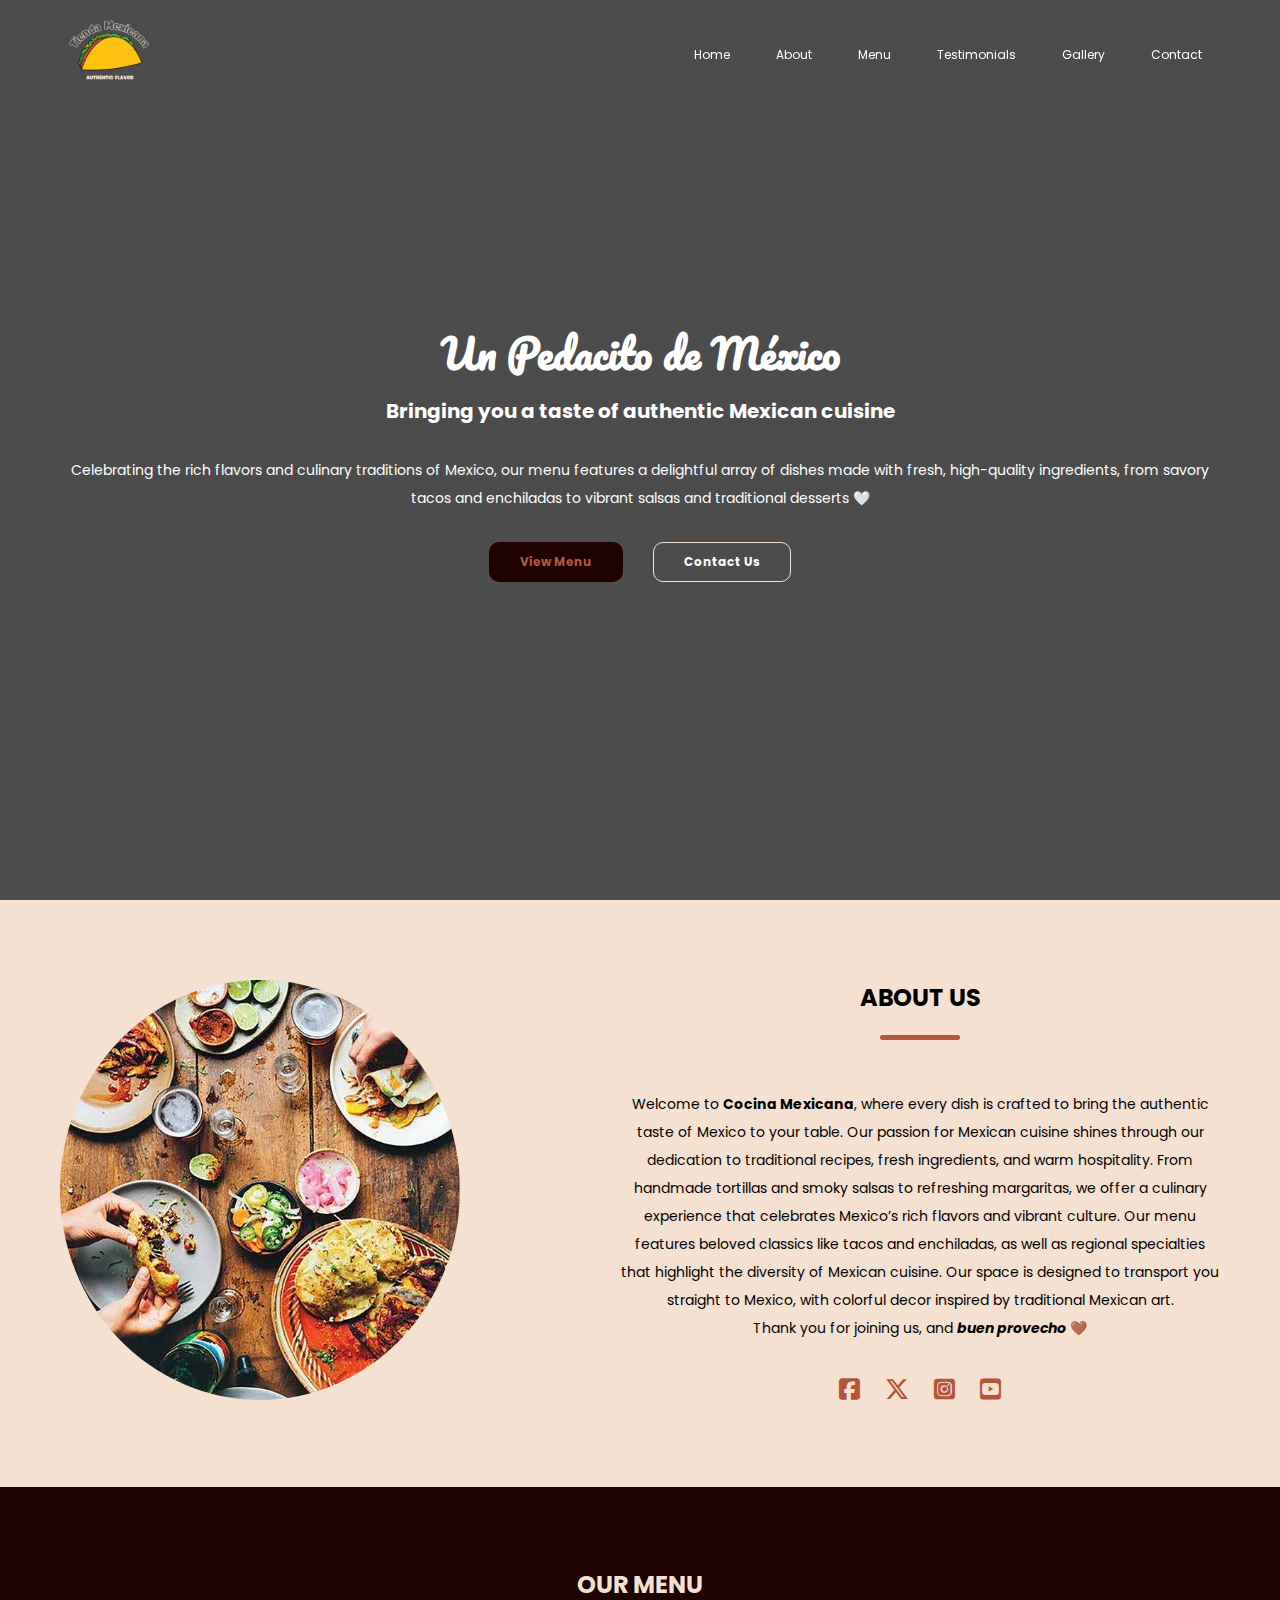
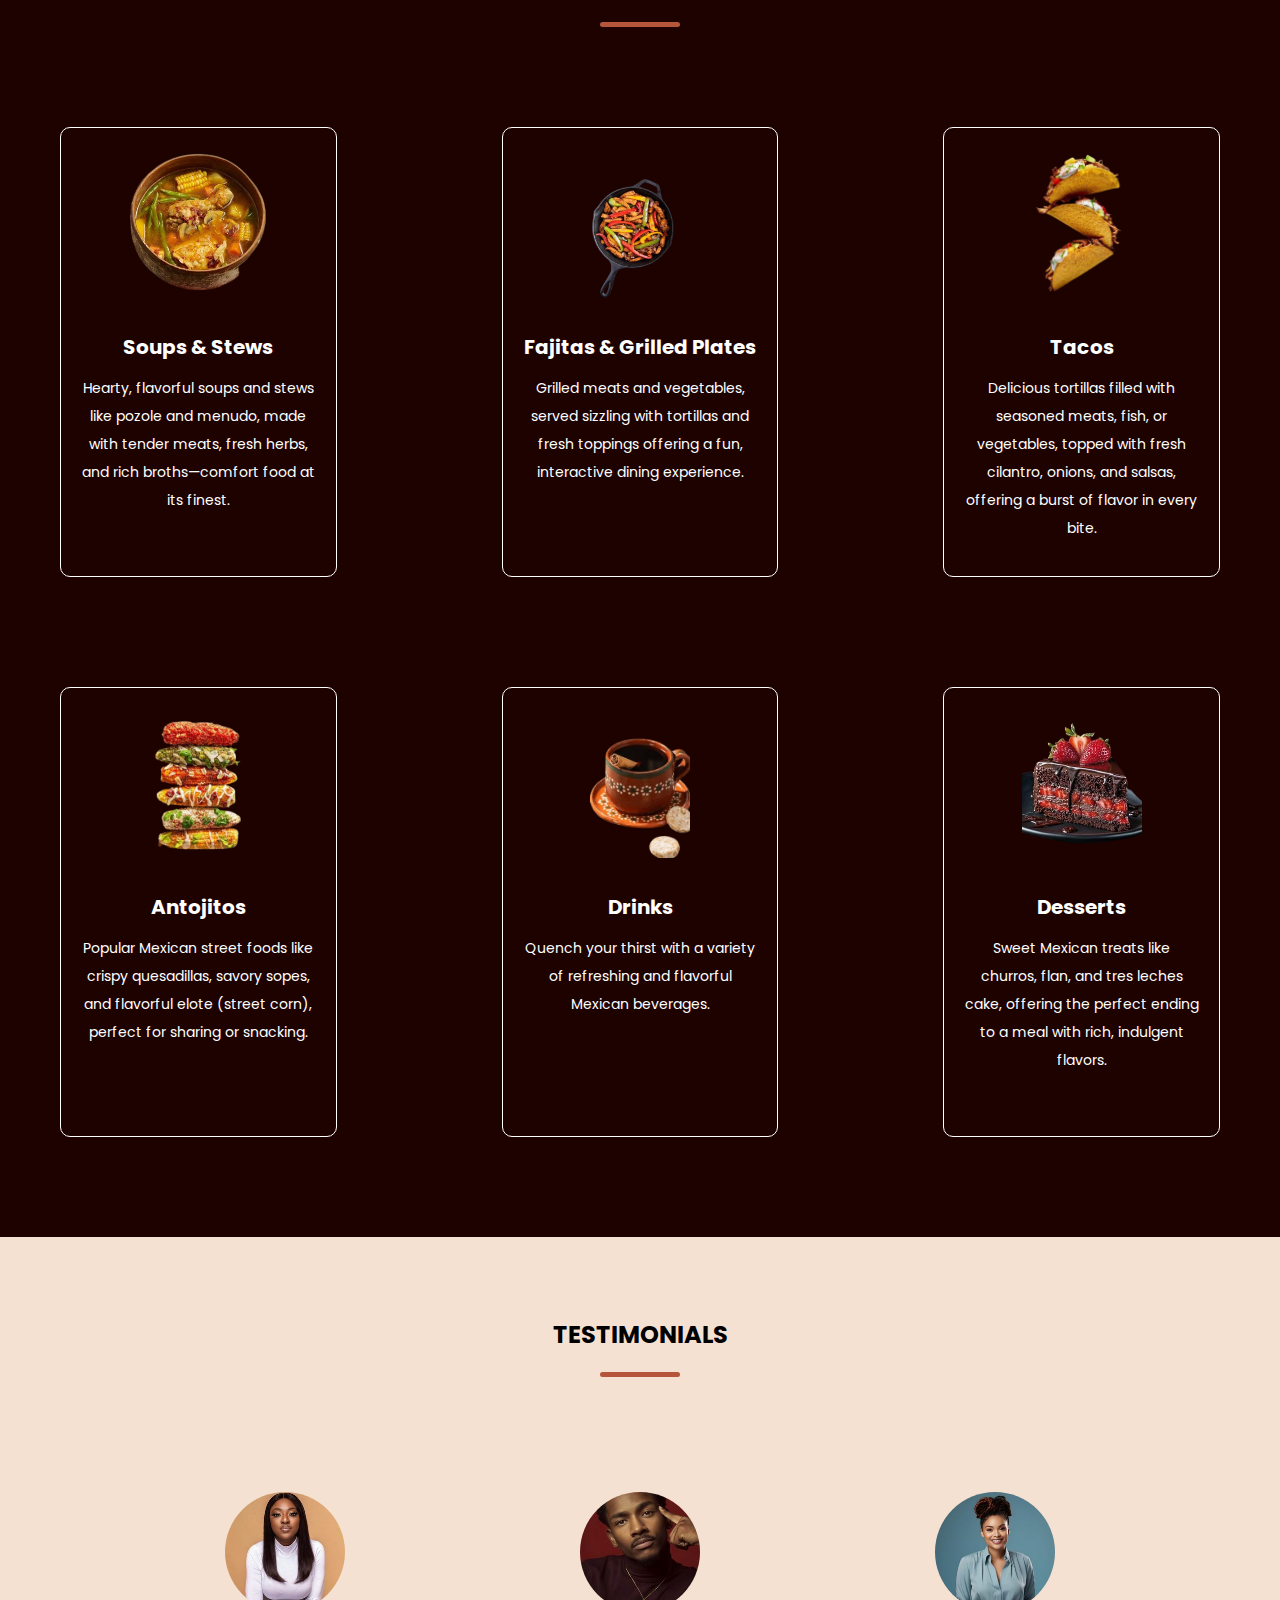
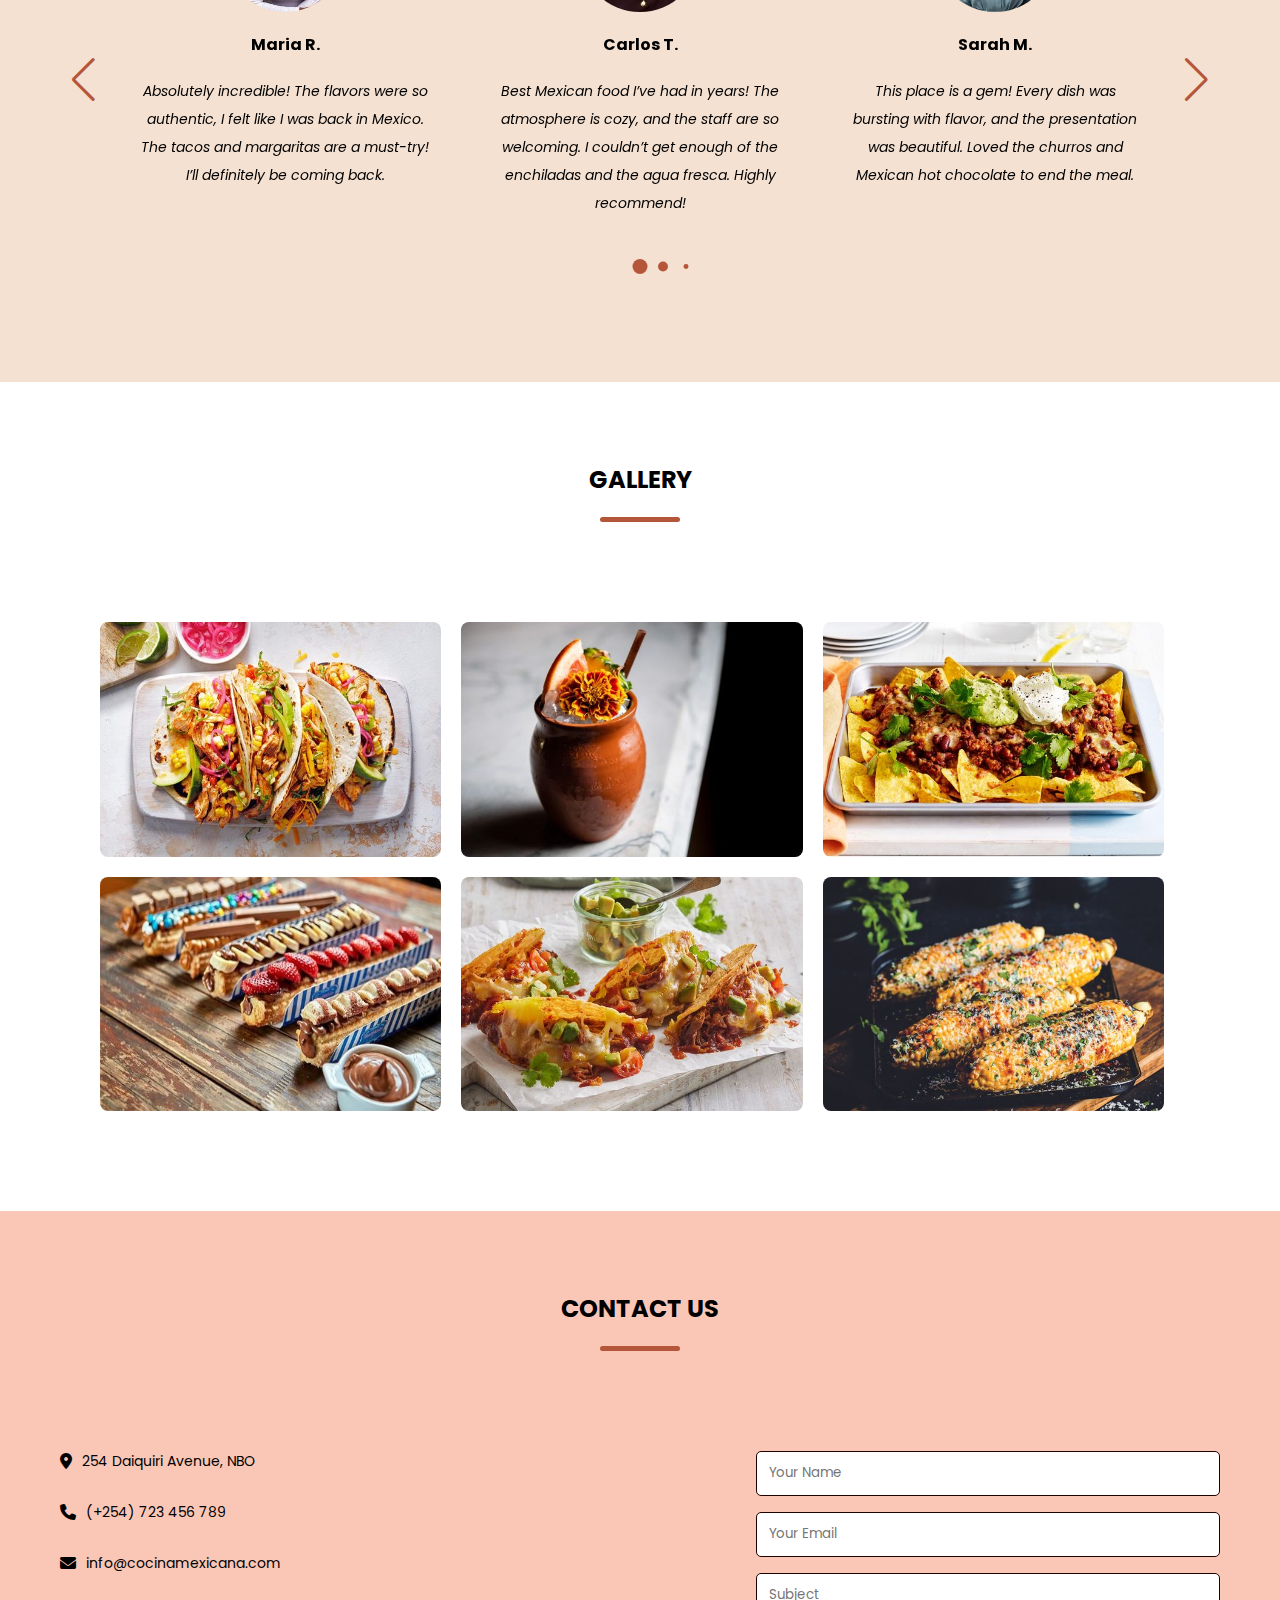
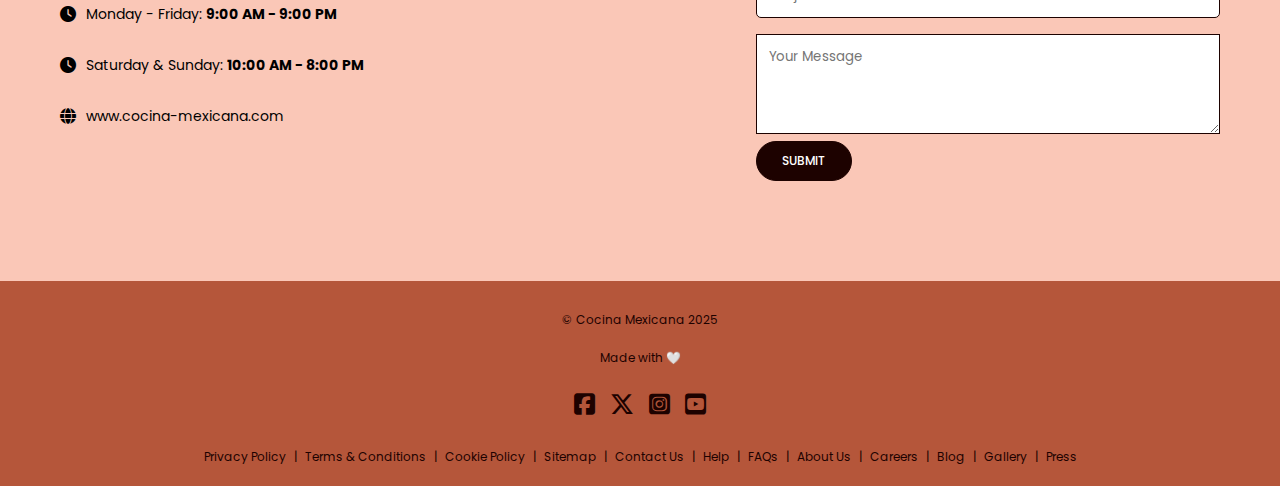
<file: index.html>
<!DOCTYPE html>
<html lang="en">
<head>
    <meta charset="UTF-8">
    <meta name="viewport" content="width=device-width, initial-scale=1.0">
    <link rel="stylesheet" href="./styles.css">
    <link rel="stylesheet" href="https://cdn.jsdelivr.net/npm/swiper@11/swiper-bundle.min.css">
    <link rel="stylesheet" href="https://cdnjs.cloudflare.com/ajax/libs/font-awesome/6.6.0/css/all.min.css">
    <title>Cocina Mexicana</title>
</head>
<body>
    <main>
        <header>
            <nav class="navbar section-content">
                <a href="#">
                    <img src="./assets/logo.png" alt="Logo" class="logo">
                </a>
                <ul class="nav-menu">
                    <button id="menu-close-button" class="fas fa-times"></button>
                    <li class="nav-item">
                        <a href="index.html" class="nav-link">Home</a>
                    </li>
                    <li class="nav-item">
                        <a href="#about" class="nav-link">About</a>
                    </li>
                    <li class="nav-item">
                        <a href="#menu" class="nav-link">Menu</a>
                    </li>
                    <li class="nav-item">
                        <a href="#testimonials" class="nav-link">Testimonials</a>
                    </li>
                    <li class="nav-item">
                        <a href="#gallery" class="nav-link">Gallery</a>
                    </li>
                    <li class="nav-item">
                        <a href="#contact" class="nav-link">Contact</a>
                    </li>
                </ul>
                <button id="menu-open-button" class="fas fa-bars"></button>
            </nav>
        </header>
    <!-- hero section -->
        <section class="hero-section">
            <div class="hero-background"></div>
            <div class="section-content">
                <div class="hero-details">
                    <h2 class="title">Un Pedacito de México</h2>
                    <h3 class="subtitle">Bringing you a taste of authentic Mexican cuisine</h3>
                    <p class="description">Celebrating the rich flavors and culinary traditions of Mexico, our menu features a delightful array of dishes made with fresh, high-quality ingredients, from savory tacos and enchiladas to vibrant salsas and traditional desserts 🤍</p>
                    <div class="hero-buttons">
                        <a href="#menu" class="button menu">View Menu</a>
                        <a href="#contact" class="button contact-us">Contact Us</a>
                    </div>
                </div>
            </div>
        </section>
    <!-- about section -->
        <section class="about-section" id="about">
            <div class="section-content">
                <div class="about-image-wrapper">
                    <img src="./assets/aboutImg.jpg" alt="about" class="about-img">
                </div>
                <div class="about-details">
                    <h2 class="section-title">About Us</h2>
                    <p class="about-description">Welcome to <strong>Cocina Mexicana</strong>, where every dish is crafted to bring the authentic taste of Mexico to your table. Our passion for Mexican cuisine shines through our dedication to traditional recipes, fresh ingredients, and warm hospitality. From handmade tortillas and smoky salsas to refreshing margaritas, we offer a culinary experience that celebrates Mexico’s rich flavors and vibrant culture.
                        Our menu features beloved classics like tacos and enchiladas, as well as regional specialties that highlight the diversity of Mexican cuisine. Our space is designed to transport you straight to Mexico, with colorful decor inspired by traditional Mexican art.                        
                        <br>Thank you for joining us, and <strong><em>buen provecho</em></strong> 🤎</p>
                    <div class="social-link-list">
                        <a href="#" class="social-link"><i class="fab fa-facebook-square"></i></a>
                        <a href="#" class="social-link"><i class="fab fa-x-twitter"></i></a>
                        <a href="#" class="social-link"><i class="fab fa-instagram-square"></i></a>
                        <a href="#" class="social-link"><i class="fab fa-youtube-square"></i></a>
                    </div>
                </div>
            </div>
        </section>
    <!-- menu section -->
        <section class="menu-section" id="menu">
            <h2 class="section-title">Our Menu</h2>
            <div class="section-content">
                <ul class="menu-list">
                    <li class="menu-item">
                        <a href="/soups.html">
                            <img src="./assets/soupMenu.png" alt="" class="menu-img">
                            <h3 class="name">Soups & Stews</h3>
                            <p class="text">Hearty, flavorful soups and stews like pozole and menudo, made with tender meats, fresh herbs, and rich broths—comfort food at its finest.</p>
                        </a>
                    </li>
                    <li class="menu-item">
                        <a href="/grilled-fajita.html">
                            <img src="./assets/fajitaMenu.png" alt="" class="menu-img">
                            <h3 class="name">Fajitas & Grilled Plates</h3>
                            <p class="text">Grilled meats and vegetables, served sizzling with tortillas and fresh toppings offering a fun, interactive dining experience.</p>
                        </a>
                    </li>
                    <li class="menu-item">
                        <a href="/tacos.html">
                            <img src="./assets/tacoMenu.png" alt="" class="menu-img">
                            <h3 class="name">Tacos</h3>
                            <p class="text">Delicious tortillas filled with seasoned meats, fish, or vegetables, topped with fresh cilantro, onions, and salsas, offering a burst of flavor in every bite.</p>
                        </a>
                    </li>
                    <li class="menu-item">
                        <a href="/snacks.html">
                            <img src="./assets/streetMenu.png" alt="" class="menu-img">
                        <h3 class="name">Antojitos</h3>
                        <p class="text">Popular Mexican street foods like crispy quesadillas, savory sopes, and flavorful elote (street corn), perfect for sharing or snacking.</p>
                        </a>
                    </li>
                    <li class="menu-item">
                        <a href="/drinks.html">
                            <img src="./assets/drinksMenu.png" alt="" class="menu-img">
                            <h3 class="name">Drinks</h3>
                            <p class="text">Quench your thirst with a variety of refreshing and flavorful Mexican beverages.</p>
                        </a>
                    </li>
                    <li class="menu-item">
                        <a href="/desserts.html">
                            <img src="./assets/dessertMenu.png" alt="" class="menu-img">
                            <h3 class="name">Desserts</h3>
                            <p class="text">Sweet Mexican treats like churros, flan, and tres leches cake, offering the perfect ending to a meal with rich, indulgent flavors.</p>
                        </a>
                    </li>
                </ul>
            </div>
        </section>
    <!-- testimonials section -->
        <section class="testimonials-section" id="testimonials">
            <h2 class="section-title">Testimonials</h2>
            <div class="section-content">
                <div class="slider-container swiper">
                    <div class="slider-wrapper">
                        <ul class="testimonials-list swiper-wrapper">
                            <li class="testimonial swiper-slide">
                                <img src="./assets/testi1.jpg" alt="" class="user-img">
                                <h3 class="name">Maria R.</h3>
                                <i class="feedback">Absolutely incredible! The flavors were so authentic, I felt like I was back in Mexico. The tacos and margaritas are a must-try! I’ll definitely be coming back.</i>
                            </li>
                            <li class="testimonial swiper-slide">
                                <img src="./assets/testi2.jpg" alt="" class="user-img">
                                <h3 class="name">Carlos T.</h3>
                                <i class="feedback">Best Mexican food I’ve had in years! The atmosphere is cozy, and the staff are so welcoming. I couldn’t get enough of the enchiladas and the agua fresca. Highly recommend!</i>
                            </li>
                            <li class="testimonial swiper-slide">
                                <img src="./assets/testi3.jpg" alt="" class="user-img">
                                <h3 class="name">Sarah M.</h3>
                                <i class="feedback">This place is a gem! Every dish was bursting with flavor, and the presentation was beautiful. Loved the churros and Mexican hot chocolate to end the meal.</i>
                            </li>
                            <li class="testimonial swiper-slide">
                                <img src="./assets/testi4.jpg" alt="" class="user-img">
                                <h3 class="name">John L.</h3>
                                <i class="feedback">Amazing experience from start to finish! The food, drinks, and decor made us feel like we were transported to Mexico. Perfect spot for a family meal or a night out with friends.</i>
                            </li>
                            <li class="testimonial swiper-slide">
                                <img src="./assets/testi5.jpg" alt="" class="user-img">
                                <h3 class="name">Ana G.</h3>
                                <i class="feedback">The staff here made us feel like family, and the food was out of this world! The salsas were so fresh, and the margaritas were top-notch. Can’t wait to return!</i>
                            </li>
                        </ul>
                        <div class="swiper-pagination"></div>
                        <div class="swiper-slide-button swiper-button-prev"></div>
                        <div class="swiper-slide-button swiper-button-next"></div>
                    </div>
                </div>
            </div>
        </section>
    <!-- gallery section -->
        <section class="gallery-section" id="gallery">
            <h2 class="section-title">Gallery</h2>
            <div class="section-content">
                <div class="gallery-list">
                    <div class="gallery-item">
                        <img src="./assets/gallery1.jpg" alt="gallery" class="gallery-img">
                    </div>
                    <div class="gallery-item">
                        <img src="./assets/gallery2.jpg" alt="gallery" class="gallery-img">
                    </div>
                    <div class="gallery-item">
                        <img src="./assets/gallery3.jpg" alt="gallery" class="gallery-img">
                    </div>
                    <div class="gallery-item">
                        <img src="./assets/gallery4.jpg" alt="gallery" class="gallery-img">
                    </div>
                    <div class="gallery-item">
                        <img src="./assets/gallery5.jpg" alt="gallery" class="gallery-img">
                    </div>
                    <div class="gallery-item">
                        <img src="./assets/gallery6.jpg" alt="gallery" class="gallery-img">
                    </div>
                </div>
            </div>
        </section>
    <!-- contact section -->
        <section class="contact-section" id="contact">
            <h2 class="section-title">Contact Us</h2>
            <div class="section-content">
                <ul class="contact-info-list">
                    <li class="contact-info">
                        <i class="fa-solid fa-location-dot"></i>
                        <p>254 Daiquiri Avenue, NBO</p>
                    </li>
                    <li class="contact-info">
                        <i class="fa-solid fa-phone"></i>
                        <p>(+254) 723 456 789</p>
                    </li>
                    <li class="contact-info">
                        <i class="fa-solid fa-envelope"></i>
                        <p>info@cocinamexicana.com</p>
                    </li>
                    <li class="contact-info">
                        <i class="fa-solid fa-clock"></i>
                        <p>Monday - Friday: <strong>9:00 AM - 9:00 PM</strong></p>
                    </li>
                    <li class="contact-info">
                        <i class="fa-solid fa-clock"></i>
                        <p>Saturday & Sunday: <strong>10:00 AM - 8:00 PM</strong></p>
                    </li>
                    <li class="contact-info">
                        <i class="fa-solid fa-globe"></i>
                        <p>www.cocina-mexicana.com</p>
                    </li>
                </ul>
                <form class="contact-form" action="#">
                    <input type="text" name="name" placeholder="Your Name" class="form-input" required>
                    <input type="email" name="email" placeholder="Your Email" class="form-input" required>
                    <input type="text" name="subject" placeholder="Subject" class="form-input" required>
                    <textarea name="message" placeholder="Your Message" required></textarea>
                    <button type="submit" class="submit-button">Submit</button>
                    <p class="form-error"></p>
                </form>
            </div>
        </section>
    </main>
    <!-- footer Placeholder -->
    <div id="footer-placeholder"></div>

    <script src="https://cdn.jsdelivr.net/npm/swiper@11/swiper-bundle.min.js"></script>
    <script src="script.js"></script>
    <script src="loadComponent.js"></script>
</body>
</html>
</file>
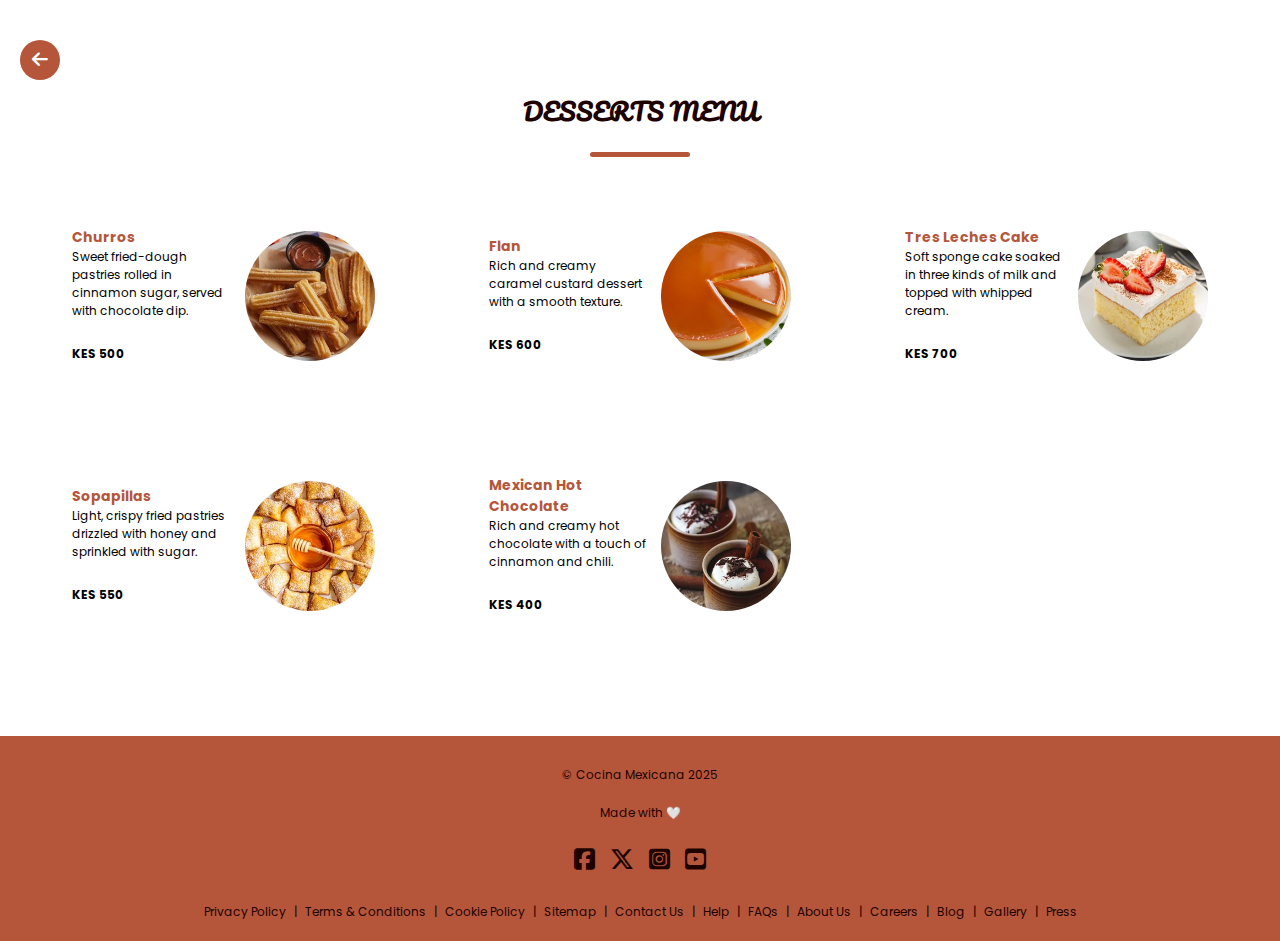
<file: desserts.html>
<!DOCTYPE html>
<html lang="en">
<head>
    <meta charset="UTF-8">
    <meta name="viewport" content="width=device-width, initial-scale=1.0">
    <link rel="stylesheet" href="https://cdnjs.cloudflare.com/ajax/libs/font-awesome/6.6.0/css/all.min.css">
    <link rel="stylesheet" href="https://fonts.googleapis.com/css2?family=Pacifico&display=swap">
    <link rel="stylesheet" href="./menuStyles.css">
    <title>Desserts Menu</title>
</head>
<body>
    <main>
        <a href="#" class="back-link">
            <i class="fas fa-arrow-left"></i>
        </a>
        <h2>Desserts Menu</h2>
        <div class="menu-detail">
            <div class="menu-item">
                <div class="item-details">
                    <h3>Churros</h3>
                    <p>Sweet fried-dough pastries rolled in cinnamon sugar, served with chocolate dip.</p>
                    <span>KES 500</span>
                </div>
                <img src="/assets/churros.jpg" alt="Churros">
            </div>
            <div class="menu-item">
                <div class="item-details">
                    <h3>Flan</h3>
                    <p>Rich and creamy caramel custard dessert with a smooth texture.</p>
                    <span>KES 600</span>
                </div>
                <img src="/assets/flan.jpg" alt="Flan">
            </div>
            <div class="menu-item">
                <div class="item-details">
                    <h3>Tres Leches Cake</h3>
                    <p>Soft sponge cake soaked in three kinds of milk and topped with whipped cream.</p>
                    <span>KES 700</span>
                </div>
                <img src="/assets/tres_leches.jpg" alt="Tres Leches Cake">
            </div>
            <div class="menu-item">
                <div class="item-details">
                    <h3>Sopapillas</h3>
                    <p>Light, crispy fried pastries drizzled with honey and sprinkled with sugar.</p>
                    <span>KES 550</span>
                </div>
                <img src="/assets/sopapillas.jpg" alt="Sopapillas">
            </div>
            <div class="menu-item">
                <div class="item-details">
                    <h3>Mexican Hot Chocolate</h3>
                    <p>Rich and creamy hot chocolate with a touch of cinnamon and chili.</p>
                    <span>KES 400</span>
                </div>
                <img src="/assets/mexican_hot_chocolate.jpg" alt="Mexican Hot Chocolate">
            </div>
        </div>
    </main>
    <!-- footer Placeholder -->
    <div id="footer-placeholder"></div>    

    <script src="/loadComponent.js"></script>
</body>
</html>
</file>
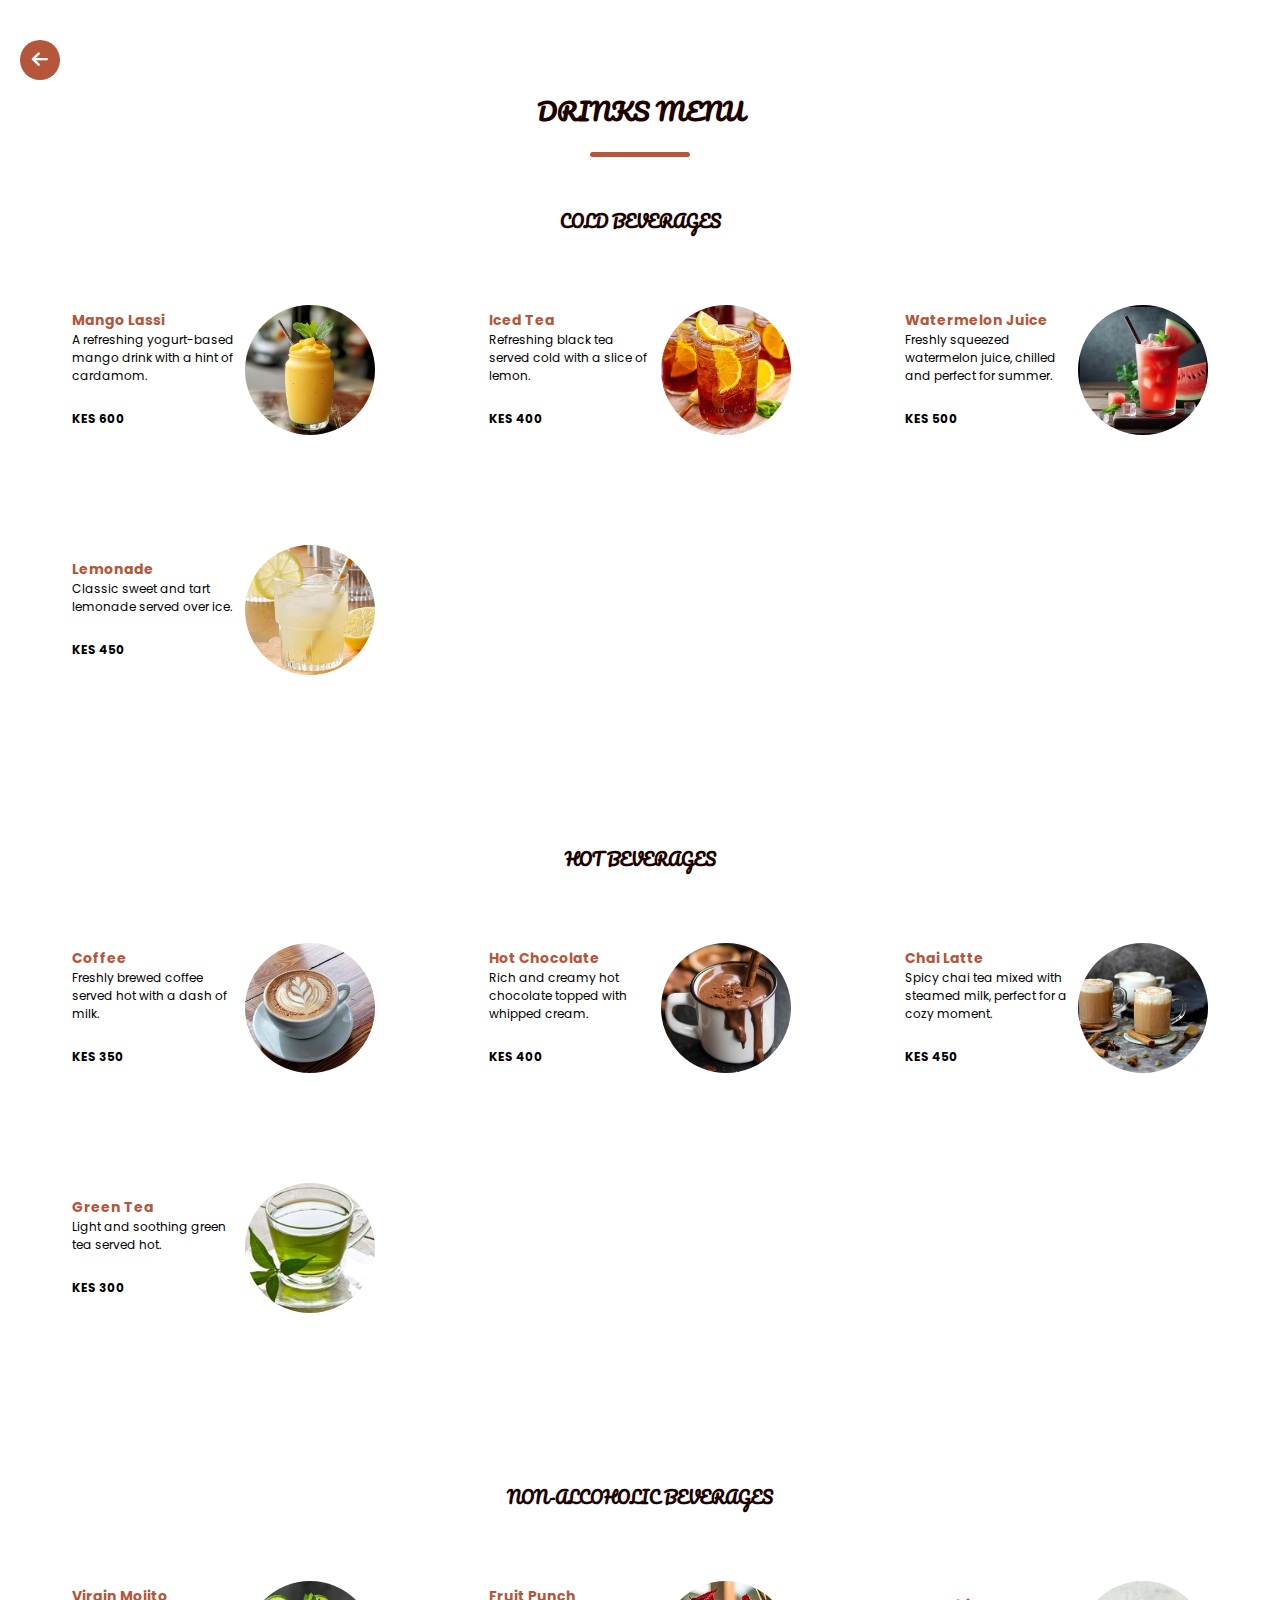
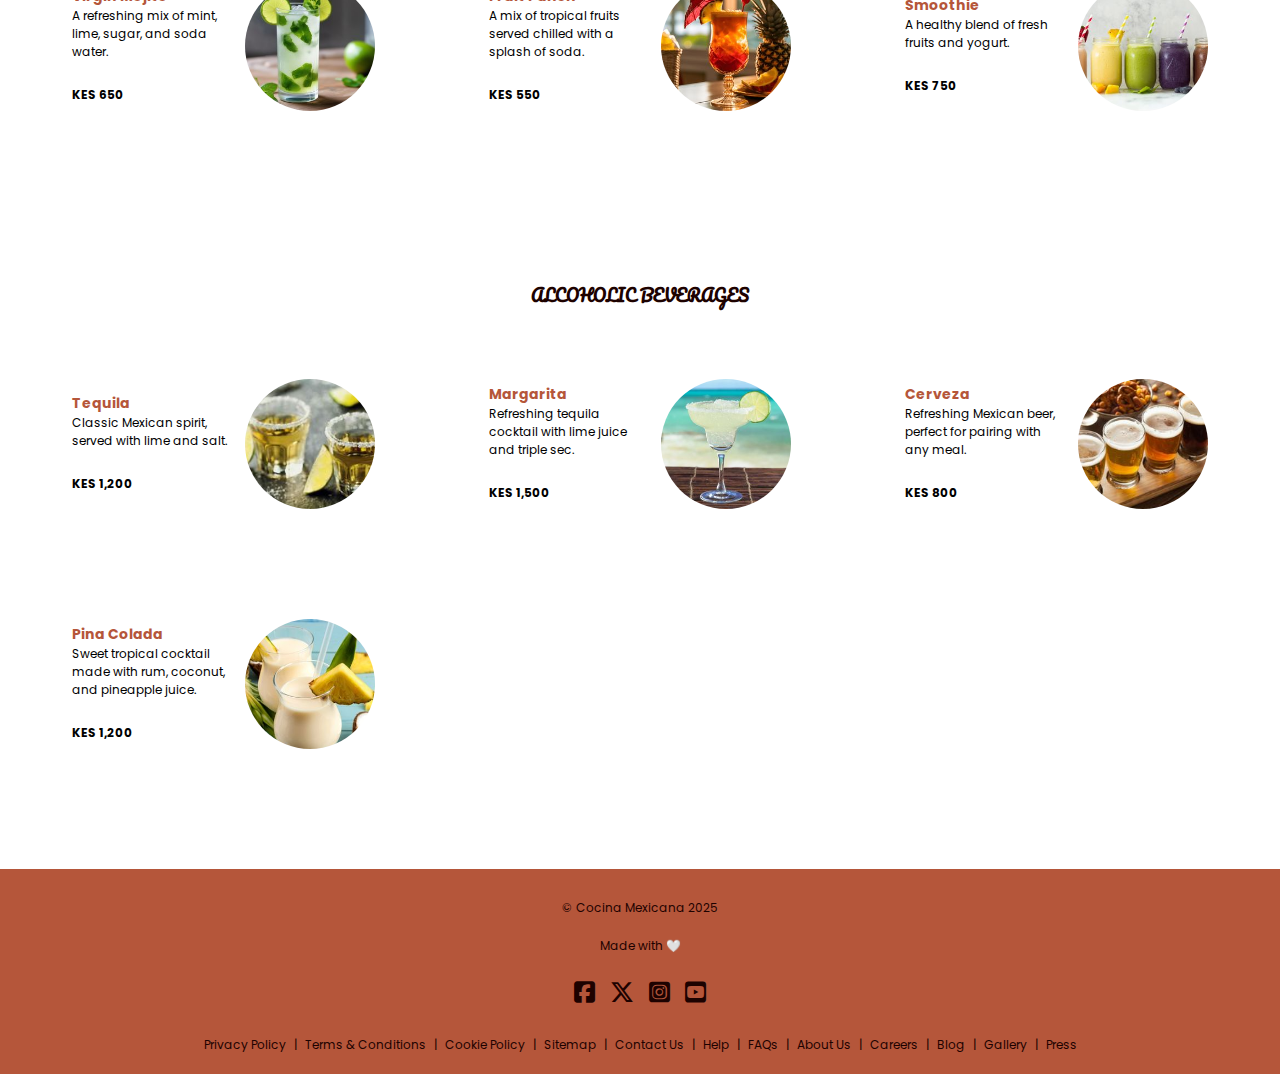
<file: drinks.html>
<!DOCTYPE html>
<html lang="en">
<head>
    <meta charset="UTF-8">
    <meta name="viewport" content="width=device-width, initial-scale=1.0">
    <link rel="stylesheet" href="https://cdnjs.cloudflare.com/ajax/libs/font-awesome/6.6.0/css/all.min.css">
    <link rel="stylesheet" href="https://fonts.googleapis.com/css2?family=Pacifico&display=swap">
    <link rel="stylesheet" href="./menuStyles.css">
    <title>Drinks Menu</title>
</head>
<body>
    <main>
        <a href="#" class="back-link">
            <i class="fas fa-arrow-left"></i>
        </a>
        <h2>Drinks Menu</h2>
        <h4>Cold Beverages</h4>
        <div class="menu-detail">
            <div class="menu-item">
                <div class="item-details">
                    <h3>Mango Lassi</h3>
                    <p>A refreshing yogurt-based mango drink with a hint of cardamom.</p>
                    <span>KES 600</span>
                </div>
                <img src="/assets/mango_lassi.jpg" alt="Mango Lassi">
            </div>
            <div class="menu-item">
                <div class="item-details">
                    <h3>Iced Tea</h3>
                    <p>Refreshing black tea served cold with a slice of lemon.</p>
                    <span>KES 400</span>
                </div>
                <img src="/assets/iced_tea.jpg" alt="Iced Tea">
            </div>
            <div class="menu-item">
                <div class="item-details">
                    <h3>Watermelon Juice</h3>
                    <p>Freshly squeezed watermelon juice, chilled and perfect for summer.</p>
                    <span>KES 500</span>
                </div>
                <img src="/assets/watermelon_juice.jpg" alt="Watermelon Juice">
            </div>
            <div class="menu-item">
                <div class="item-details">
                    <h3>Lemonade</h3>
                    <p>Classic sweet and tart lemonade served over ice.</p>
                    <span>KES 450</span>
                </div>
                <img src="/assets/lemonade.jpg" alt="Lemonade">
            </div>
        </div>

        <h4>Hot Beverages</h4>
        <div class="menu-detail">
            <div class="menu-item">
                <div class="item-details">
                    <h3>Coffee</h3>
                    <p>Freshly brewed coffee served hot with a dash of milk.</p>
                    <span>KES 350</span>
                </div>
                <img src="/assets/coffee.jpg" alt="Coffee">
            </div>
            <div class="menu-item">
                <div class="item-details">
                    <h3>Hot Chocolate</h3>
                    <p>Rich and creamy hot chocolate topped with whipped cream.</p>
                    <span>KES 400</span>
                </div>
                <img src="/assets/hot_chocolate.jpg" alt="Hot Chocolate">
            </div>
            <div class="menu-item">
                <div class="item-details">
                    <h3>Chai Latte</h3>
                    <p>Spicy chai tea mixed with steamed milk, perfect for a cozy moment.</p>
                    <span>KES 450</span>
                </div>
                <img src="/assets/chai_latte.jpg" alt="Chai Latte">
            </div>
            <div class="menu-item">
                <div class="item-details">
                    <h3>Green Tea</h3>
                    <p>Light and soothing green tea served hot.</p>
                    <span>KES 300</span>
                </div>
                <img src="/assets/green_tea.jpg" alt="Green Tea">
            </div>
        </div>

        <h4>Non-Alcoholic Beverages</h4>
        <div class="menu-detail">
            <div class="menu-item">
                <div class="item-details">
                    <h3>Virgin Mojito</h3>
                    <p>A refreshing mix of mint, lime, sugar, and soda water.</p>
                    <span>KES 650</span>
                </div>
                <img src="/assets/virgin_mojito.jpg" alt="Virgin Mojito">
            </div>
            <div class="menu-item">
                <div class="item-details">
                    <h3>Fruit Punch</h3>
                    <p>A mix of tropical fruits served chilled with a splash of soda.</p>
                    <span>KES 550</span>
                </div>
                <img src="/assets/fruit_punch.jpg" alt="Fruit Punch">
            </div>
            <div class="menu-item">
                <div class="item-details">
                    <h3>Smoothie</h3>
                    <p>A healthy blend of fresh fruits and yogurt.</p>
                    <span>KES 750</span>
                </div>
                <img src="/assets/smoothie.jpg" alt="Smoothie">
            </div>
        </div>

        <h4>Alcoholic Beverages</h4>
        <div class="menu-detail">
            <div class="menu-item">
                <div class="item-details">
                    <h3>Tequila</h3>
                    <p>Classic Mexican spirit, served with lime and salt.</p>
                    <span>KES 1,200</span>
                </div>
                <img src="/assets/tequila.jpg" alt="Tequila">
            </div>
            <div class="menu-item">
                <div class="item-details">
                    <h3>Margarita</h3>
                    <p>Refreshing tequila cocktail with lime juice and triple sec.</p>
                    <span>KES 1,500</span>
                </div>
                <img src="/assets/margarita.jpg" alt="Margarita">
            </div>
            <div class="menu-item">
                <div class="item-details">
                    <h3>Cerveza</h3>
                    <p>Refreshing Mexican beer, perfect for pairing with any meal.</p>
                    <span>KES 800</span>
                </div>
                <img src="/assets/cerveza.jpg" alt="Cerveza">
            </div>
            <div class="menu-item">
                <div class="item-details">
                    <h3>Pina Colada</h3>
                    <p>Sweet tropical cocktail made with rum, coconut, and pineapple juice.</p>
                    <span>KES 1,200</span>
                </div>
                <img src="/assets/pinacolada.jpg" alt="Pina Colada">
            </div>
        </div>
    </main>
    <!-- footer Placeholder -->
    <div id="footer-placeholder"></div>    

    <script src="/loadComponent.js"></script>
</body>
</html>
</file>
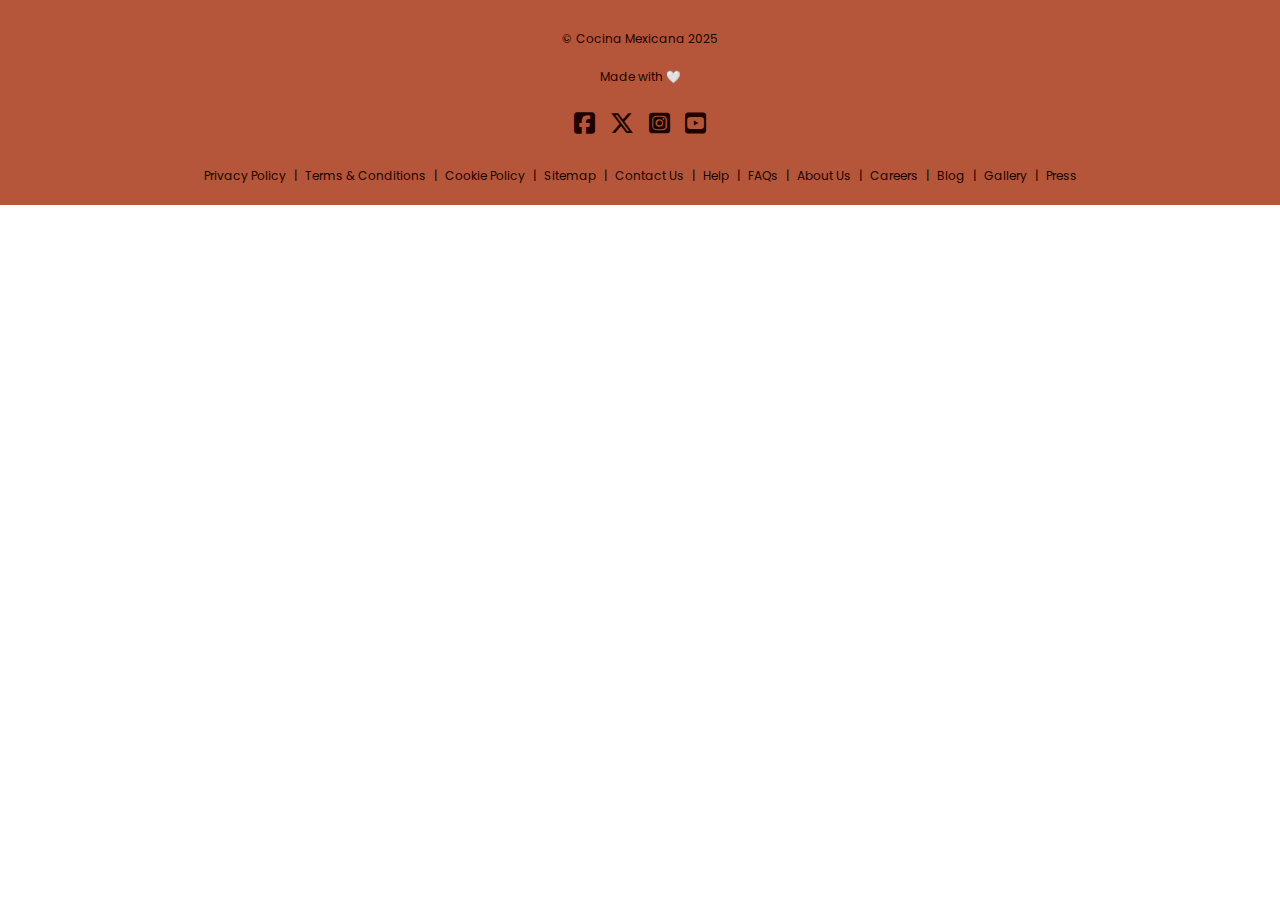
<file: footer.html>
<!DOCTYPE html>
<html lang="en">
<head>
    <meta charset="UTF-8">
    <meta name="viewport" content="width=device-width, initial-scale=1.0">
    <link rel="stylesheet" href="https://cdnjs.cloudflare.com/ajax/libs/font-awesome/6.6.0/css/all.min.css">
    <link rel="stylesheet" href="/styles.css">
</head>
<body>
    <footer class="footer-section">
        <div class="section-content">
            <p class="copyright-text">© Cocina Mexicana 2025</p>
            <p class="made-text">Made with 🤍</p>
            <div class="social-link-list">
                <a href="#" class="social-link"><i class="fab fa-facebook-square"></i></a>
                <a href="#" class="social-link"><i class="fab fa-x-twitter"></i></a>
                <a href="#" class="social-link"><i class="fab fa-instagram-square"></i></a>
                <a href="#" class="social-link"><i class="fab fa-youtube-square"></i></a>
            </div>
            <p class="policy-text">
                <a href="#">Privacy Policy</a> |
                <a href="#">Terms & Conditions</a> |
                <a href="#">Cookie Policy</a> |
                <a href="#">Sitemap</a> |
                <a href="#contact">Contact Us</a> |
                <a href="#">Help</a> |
                <a href="#">FAQs</a> |
                <a href="#about">About Us</a> |
                <a href="#">Careers</a> |
                <a href="#">Blog</a> |
                <a href="#gallery">Gallery</a> |
                <a href="#">Press</a>
            </p>
        </div>
    </footer>
</body>
</html>
</file>
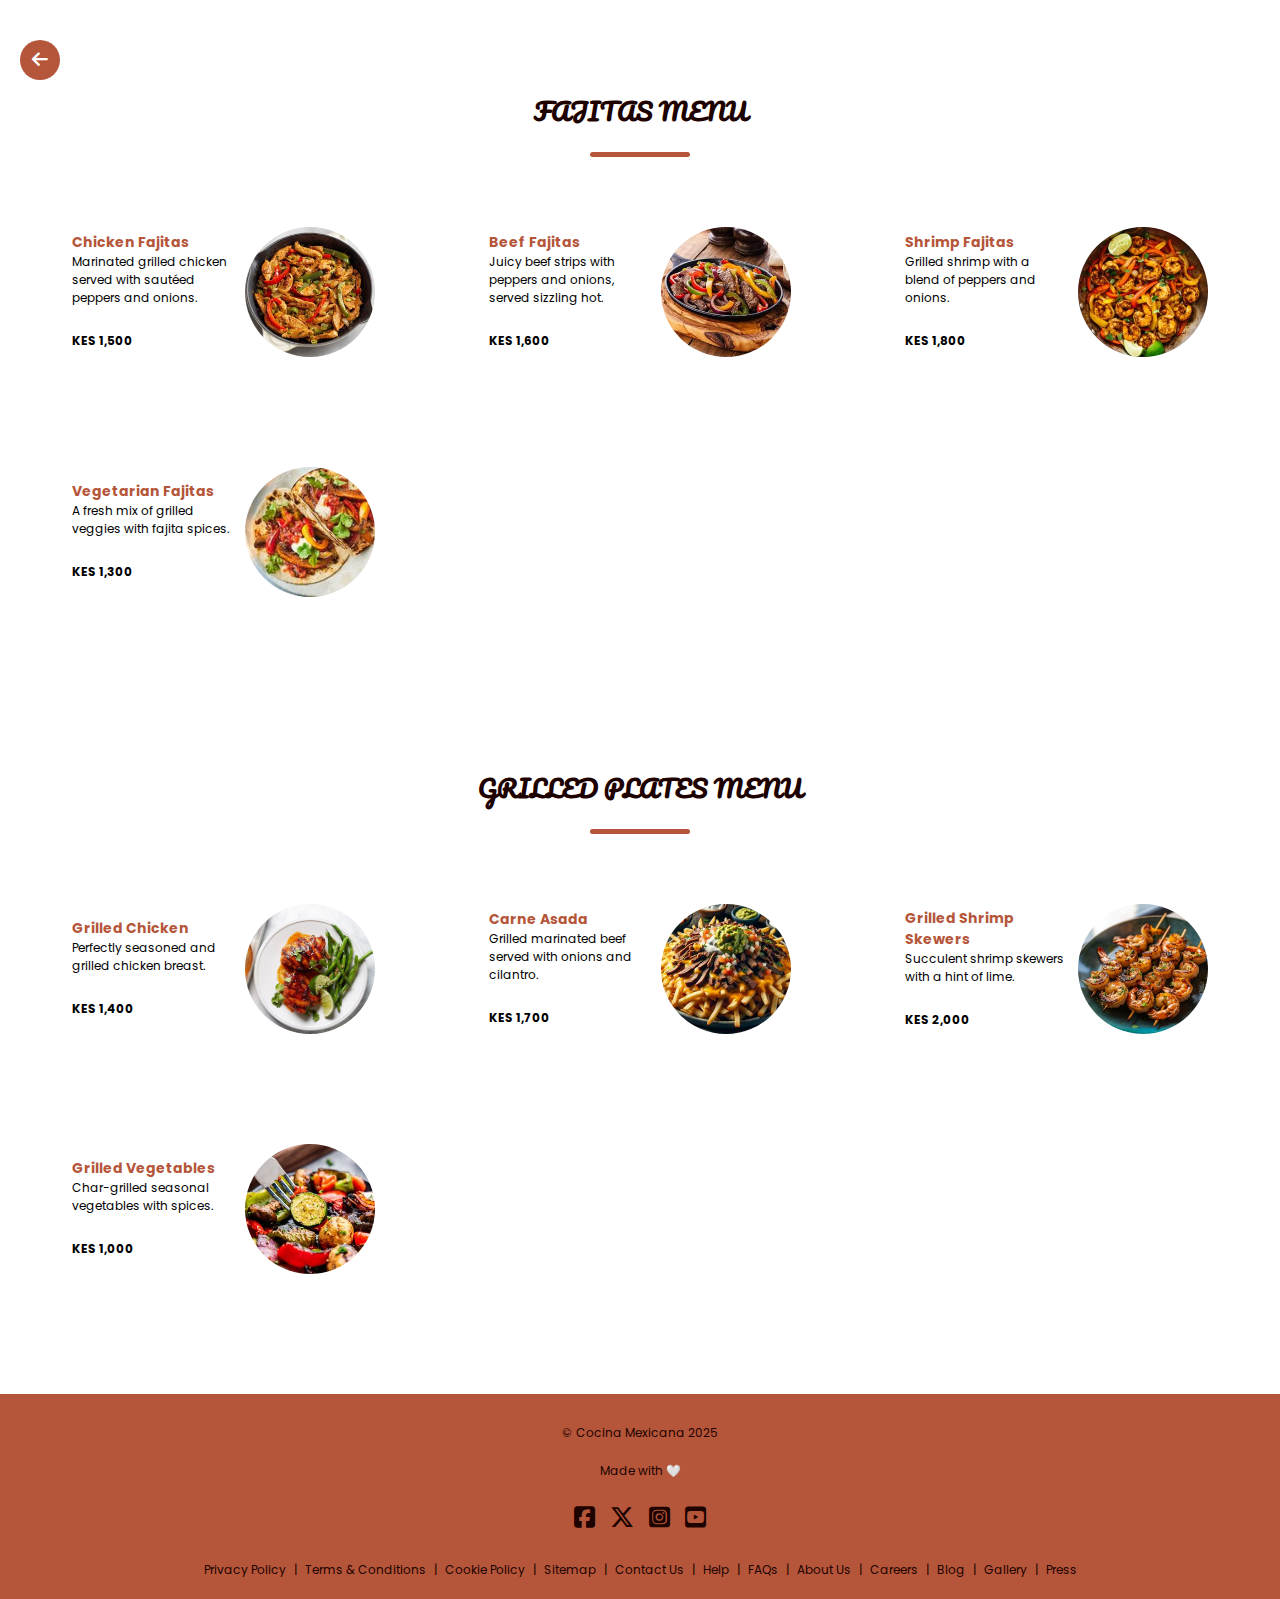
<file: grilled-fajita.html>
<!DOCTYPE html>
<html lang="en">
<head>
    <meta charset="UTF-8">
    <meta name="viewport" content="width=device-width, initial-scale=1.0">
    <link rel="stylesheet" href="https://cdnjs.cloudflare.com/ajax/libs/font-awesome/6.6.0/css/all.min.css">
    <link rel="stylesheet" href="https://fonts.googleapis.com/css2?family=Pacifico&display=swap">
    <link rel="stylesheet" href="./menuStyles.css">
    <title>Fajita & Grilled Plates Menu</title>
</head>
<body>
    <main>
        <a href="#" class="back-link">
            <i class="fas fa-arrow-left"></i>
        </a>      
        <h2>Fajitas Menu</h2>
        <div class="menu-detail">
            <div class="menu-item">
                <div class="item-details">
                    <h3>Chicken Fajitas</h3>
                    <p>Marinated grilled chicken served with sautéed peppers and onions.</p>
                    <span>KES 1,500</span>
                </div>
                <img src="/assets/chicken_fajitas.jpg" alt="Chicken Fajitas">
            </div>
            <div class="menu-item">
                <div class="item-details">
                    <h3>Beef Fajitas</h3>
                    <p>Juicy beef strips with peppers and onions, served sizzling hot.</p>
                    <span>KES 1,600</span>
                </div>
                <img src="/assets/beef_fajitas.jpg" alt="Beef Fajitas">
            </div>
            <div class="menu-item">
                <div class="item-details">
                    <h3>Shrimp Fajitas</h3>
                    <p>Grilled shrimp with a blend of peppers and onions.</p>
                    <span>KES 1,800</span>
                </div>
                <img src="/assets/shrimp_fajitas.jpg" alt="Shrimp Fajitas">
            </div>
            <div class="menu-item">
                <div class="item-details">
                    <h3>Vegetarian Fajitas</h3>
                    <p>A fresh mix of grilled veggies with fajita spices.</p>
                    <span>KES 1,300</span>
                </div>
                <img src="/assets/vegeterian_fajitas.jpg" alt="Vegetarian Fajitas">
            </div>
        </div>
    
        <h2>Grilled Plates Menu</h2>
        <div class="menu-detail">
            <div class="menu-item">
                <div class="item-details">
                    <h3>Grilled Chicken</h3>
                    <p>Perfectly seasoned and grilled chicken breast.</p>
                    <span>KES 1,400</span>
                </div>
                <img src="/assets/grilled_chicken.jpg" alt="Grilled Chicken">
            </div>
            <div class="menu-item">
                <div class="item-details">
                    <h3>Carne Asada</h3>
                    <p>Grilled marinated beef served with onions and cilantro.</p>
                    <span>KES 1,700</span>
                </div>
                <img src="/assets/carne_asada.jpg" alt="Carne Asada">
            </div> 
            <div class="menu-item">
                <div class="item-details">
                    <h3>Grilled Shrimp Skewers</h3>
                    <p>Succulent shrimp skewers with a hint of lime.</p>
                    <span>KES 2,000</span>
                </div>
                <img src="/assets/grilled_shrimp.jpg" alt="Grilled Shrimp Skewers">
            </div>
            <div class="menu-item">
                <div class="item-details">
                    <h3>Grilled Vegetables</h3>
                    <p>Char-grilled seasonal vegetables with spices.</p>
                    <span>KES 1,000</span>
                </div>
                <img src="/assets/veggies.jpg" alt="Grilled Vegetables">
            </div>
        </div>
    </main>
    <!-- footer Placeholder -->
    <div id="footer-placeholder"></div>    

    <script src="/loadComponent.js"></script>
</body>
</html>
</file>
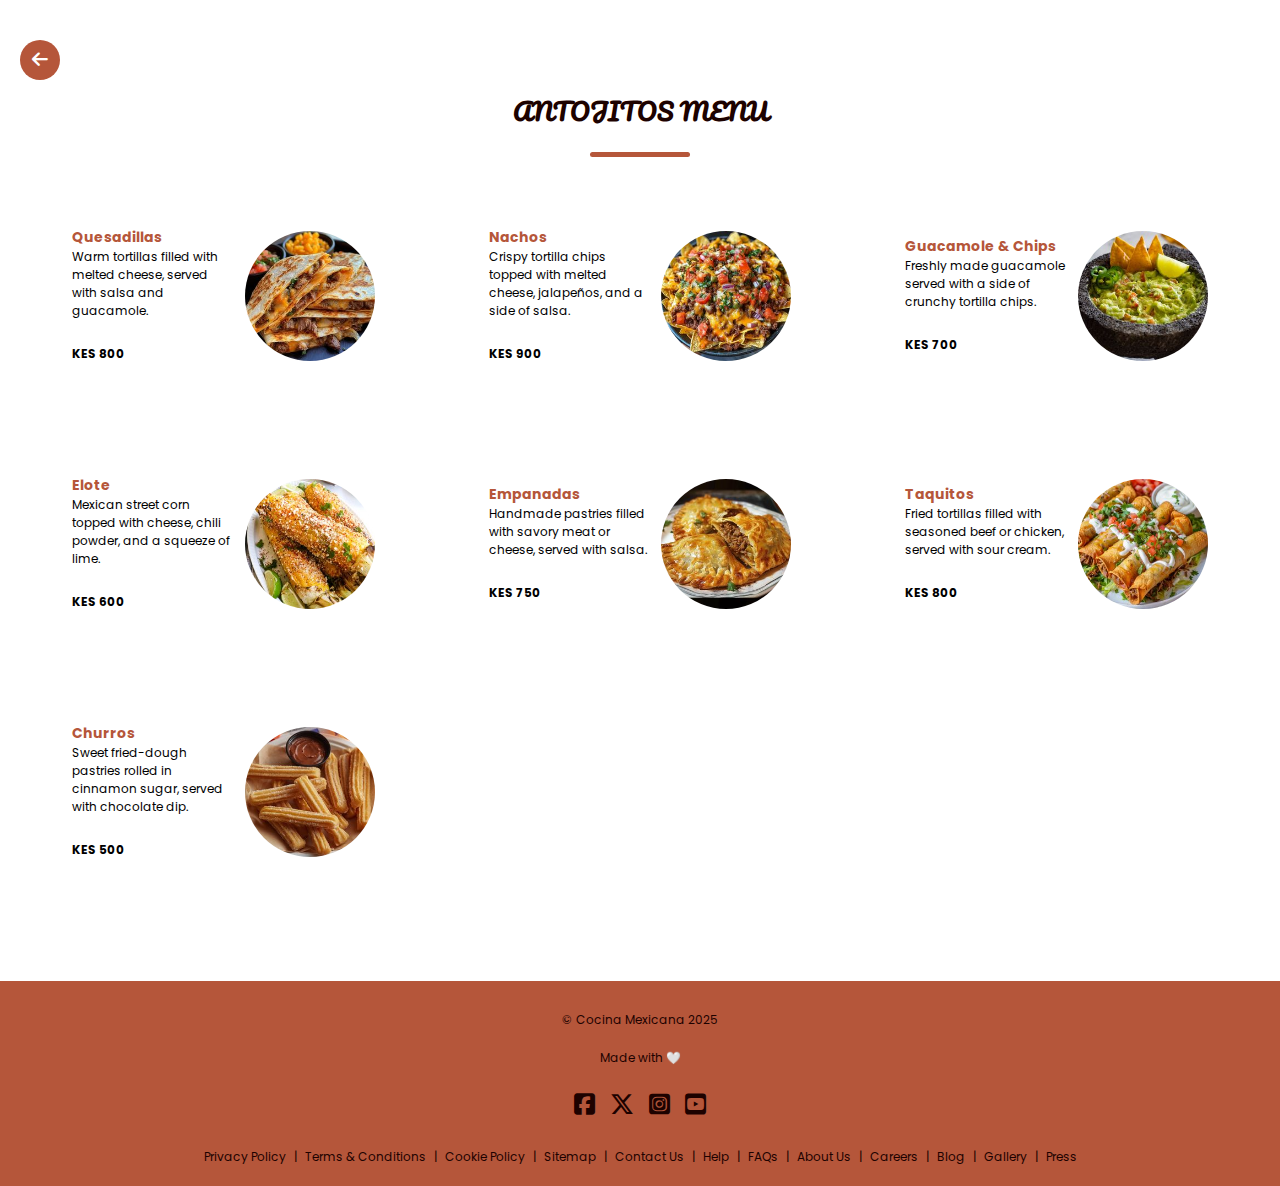
<file: snacks.html>
<!DOCTYPE html>
<html lang="en">
<head>
    <meta charset="UTF-8">
    <meta name="viewport" content="width=device-width, initial-scale=1.0">
    <link rel="stylesheet" href="https://cdnjs.cloudflare.com/ajax/libs/font-awesome/6.6.0/css/all.min.css">
    <link rel="stylesheet" href="https://fonts.googleapis.com/css2?family=Pacifico&display=swap">
    <link rel="stylesheet" href="./menuStyles.css">
    <title>Snacks Menu</title>
</head>
<body>
    <main>
        <a href="#" class="back-link">
            <i class="fas fa-arrow-left"></i>
        </a>
        <h2>Antojitos Menu</h2>
        <div class="menu-detail">
            <div class="menu-item">
                <div class="item-details">
                    <h3>Quesadillas</h3>
                    <p>Warm tortillas filled with melted cheese, served with salsa and guacamole.</p>
                    <span>KES 800</span>
                </div>
                <img src="/assets/quesadillas.jpg" alt="Quesadillas">
            </div>
            <div class="menu-item">
                <div class="item-details">
                    <h3>Nachos</h3>
                    <p>Crispy tortilla chips topped with melted cheese, jalapeños, and a side of salsa.</p>
                    <span>KES 900</span>
                </div>
                <img src="/assets/nachos.jpg" alt="Nachos">
            </div>
            <div class="menu-item">
                <div class="item-details">
                    <h3>Guacamole & Chips</h3>
                    <p>Freshly made guacamole served with a side of crunchy tortilla chips.</p>
                    <span>KES 700</span>
                </div>
                <img src="/assets/guacamole.jpg" alt="Guacamole & Chips">
            </div>
            <div class="menu-item">
                <div class="item-details">
                    <h3>Elote</h3>
                    <p>Mexican street corn topped with cheese, chili powder, and a squeeze of lime.</p>
                    <span>KES 600</span>
                </div>
                <img src="/assets/elote.jpg" alt="Elote">
            </div>
            <div class="menu-item">
                <div class="item-details">
                    <h3>Empanadas</h3>
                    <p>Handmade pastries filled with savory meat or cheese, served with salsa.</p>
                    <span>KES 750</span>
                </div>
                <img src="/assets/empanadas.jpg" alt="Empanadas">
            </div>
            <div class="menu-item">
                <div class="item-details">
                    <h3>Taquitos</h3>
                    <p>Fried tortillas filled with seasoned beef or chicken, served with sour cream.</p>
                    <span>KES 800</span>
                </div>
                <img src="/assets/taquitos.jpg" alt="Taquitos">
            </div>
            <div class="menu-item">
                <div class="item-details">
                    <h3>Churros</h3>
                    <p>Sweet fried-dough pastries rolled in cinnamon sugar, served with chocolate dip.</p>
                    <span>KES 500</span>
                </div>
                <img src="/assets/churros.jpg" alt="Churros">
            </div>
        </div>
    </main>
    <!-- footer Placeholder -->
    <div id="footer-placeholder"></div>    

    <script src="/loadComponent.js"></script>
</body>
</html>
</file>
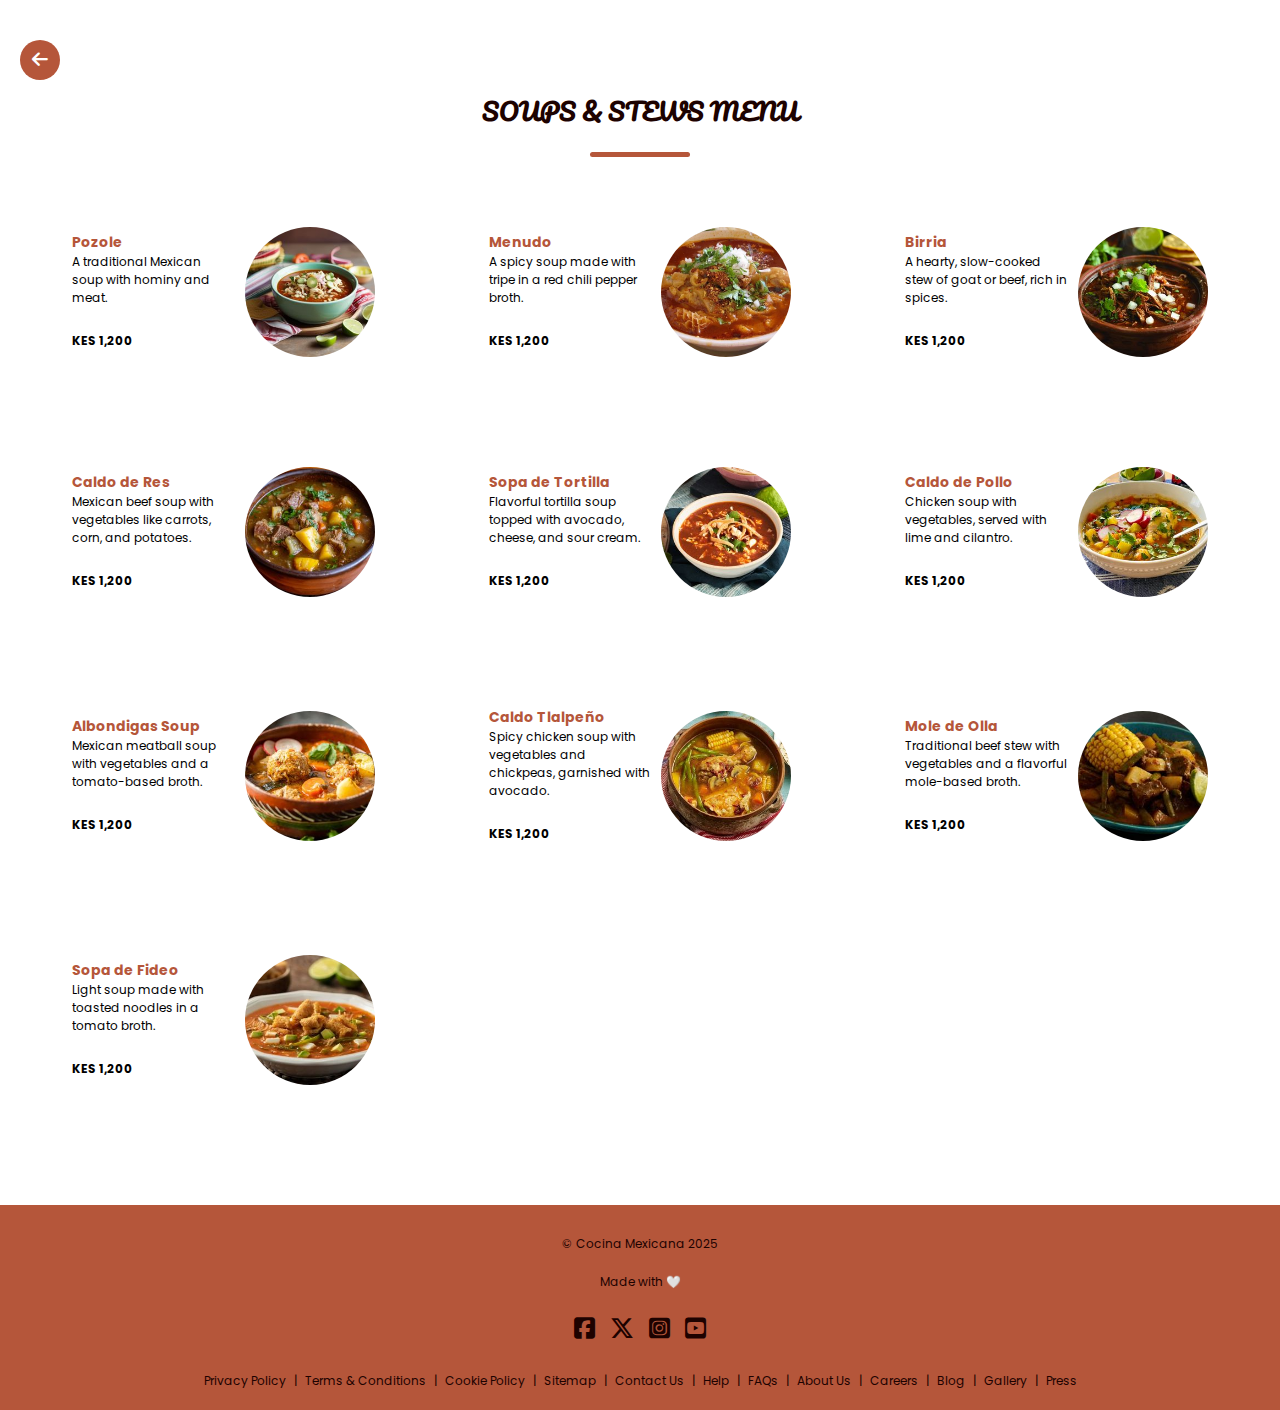
<file: soups.html>
<!DOCTYPE html>
<html lang="en">
<head>
    <meta charset="UTF-8">
    <meta name="viewport" content="width=device-width, initial-scale=1.0">
    <link rel="stylesheet" href="./menuStyles.css">
    <link rel="stylesheet" href="/styles.css">
    <title>Soups & Stews Menu</title>
</head>
<body>
    <main>
        <a href="#" class="back-link">
            <i class="fas fa-arrow-left"></i>
        </a>        
        <h2>Soups & Stews Menu</h2>
        <div class="menu-detail">
            <div class="menu-item">
                <div class="item-details">
                    <h3>Pozole</h3>
                    <p>A traditional Mexican soup with hominy and meat.</p>
                    <span>KES 1,200</span>
                </div>
                <img src="/assets/pozole.jpg" alt="Pozole">
            </div>
            <div class="menu-item">
                <div class="item-details">
                    <h3>Menudo</h3>
                    <p>A spicy soup made with tripe in a red chili pepper broth.</p>
                    <span>KES 1,200</span>
                </div>
                <img src="/assets/menudo.jpg" alt="Menudo">
            </div>
            <div class="menu-item">
                <div class="item-details">
                    <h3>Birria</h3>
                    <p>A hearty, slow-cooked stew of goat or beef, rich in spices.</p>
                    <span>KES 1,200</span>
                </div>
                <img src="/assets/birria.jpg" alt="Birria">
            </div>
            <div class="menu-item">
                <div class="item-details">
                    <h3>Caldo de Res</h3>
                    <p>Mexican beef soup with vegetables like carrots, corn, and potatoes.</p>
                    <span>KES 1,200</span>
                </div>
                <img src="/assets/caldoderes.jpg" alt="Caldo de Res">
            </div>
            <div class="menu-item">
                <div class="item-details">
                    <h3>Sopa de Tortilla</h3>
                    <p>Flavorful tortilla soup topped with avocado, cheese, and sour cream.</p>
                    <span>KES 1,200</span>
                </div>
                <img src="/assets/sopa.jpg" alt="Sopa de Tortilla">
            </div>
            <div class="menu-item">
                <div class="item-details">
                    <h3>Caldo de Pollo</h3>
                    <p>Chicken soup with vegetables, served with lime and cilantro.</p>
                    <span>KES 1,200</span>
                </div>
                <img src="/assets/caldodepollo.jpg" alt="Caldo de Pollo">
            </div>
            <div class="menu-item">
                <div class="item-details">
                    <h3>Albondigas Soup</h3>
                    <p>Mexican meatball soup with vegetables and a tomato-based broth.</p>
                    <span>KES 1,200</span>
                </div>
                <img src="/assets/albondigas.jpg" alt="Albondigas Soup">
            </div>
            <div class="menu-item">
                <div class="item-details">
                    <h3>Caldo Tlalpeño</h3>
                    <p>Spicy chicken soup with vegetables and chickpeas, garnished with avocado.</p>
                    <span>KES 1,200</span>
                </div>
                <img src="/assets/caldotlalpeno.jpg" alt="Caldo Tlalpeño">
            </div>
            <div class="menu-item">
                <div class="item-details">
                    <h3>Mole de Olla</h3>
                    <p>Traditional beef stew with vegetables and a flavorful mole-based broth.</p>
                    <span>KES 1,200</span>
                </div>
                <img src="/assets/moledeolla.jpg" alt="Mole de Olla">
            </div>
            <div class="menu-item">
                <div class="item-details">
                    <h3>Sopa de Fideo</h3>
                    <p>Light soup made with toasted noodles in a tomato broth.</p>
                    <span>KES 1,200</span>
                </div>
                <img src="/assets/sopadefideo.jpg" alt="Sopa de Fideo">
            </div>
        </div>
    </main>
    <!-- footer Placeholder -->
    <div id="footer-placeholder"></div>

    <script src="/loadComponent.js"></script>
</body>
</html>
</file>
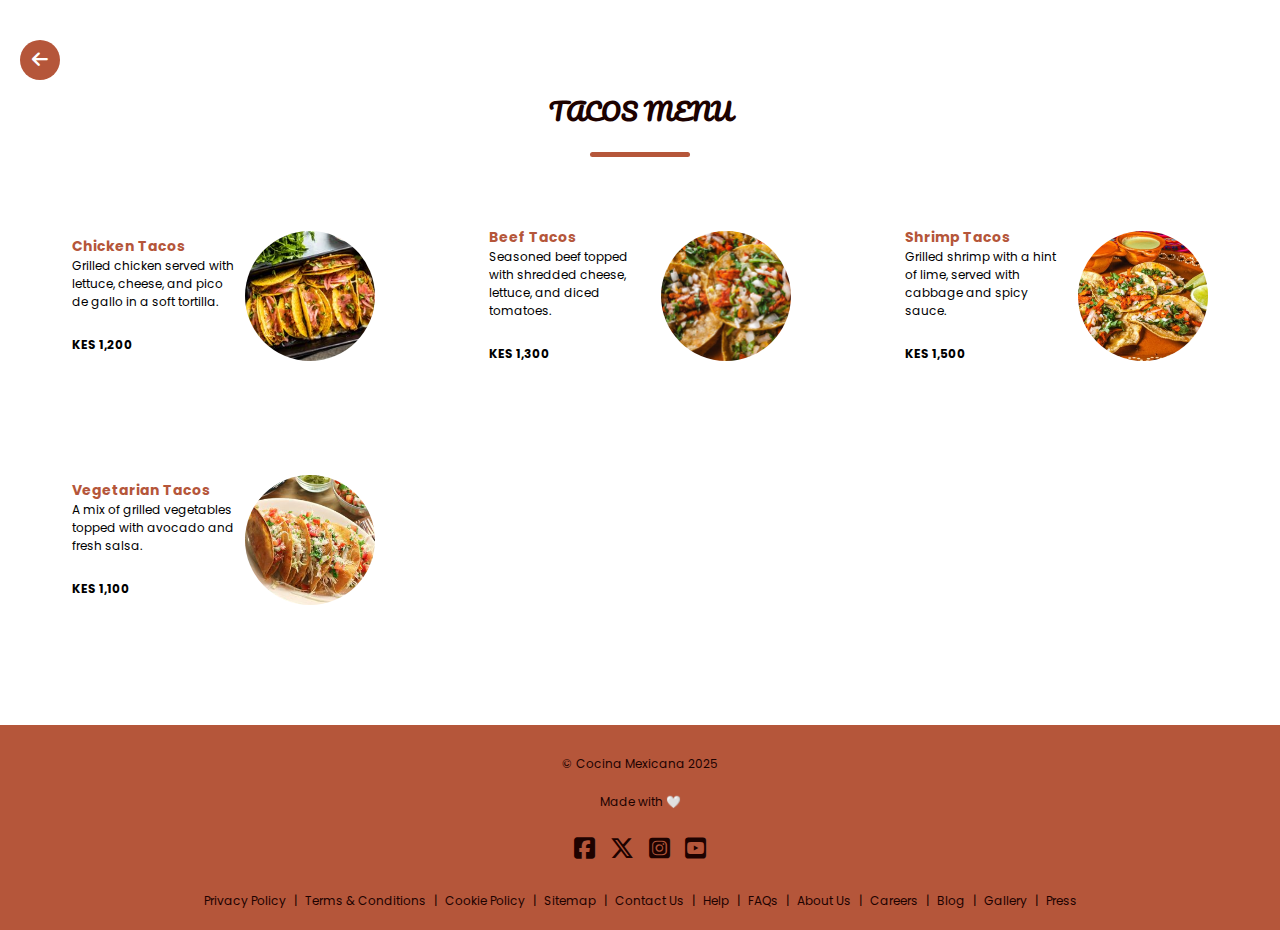
<file: tacos.html>
<!DOCTYPE html>
<html lang="en">
<head>
    <meta charset="UTF-8">
    <meta name="viewport" content="width=device-width, initial-scale=1.0">
    <link rel="stylesheet" href="https://cdnjs.cloudflare.com/ajax/libs/font-awesome/6.6.0/css/all.min.css">
    <link rel="stylesheet" href="https://fonts.googleapis.com/css2?family=Pacifico&display=swap">
    <link rel="stylesheet" href="./menuStyles.css">
    <title>Tacos Menu</title>
</head>
<body>
    <main>
        <a href="#" class="back-link">
            <i class="fas fa-arrow-left"></i>
        </a> 
        <h2>Tacos Menu</h2>
        <div class="menu-detail">
            <div class="menu-item">
                <div class="item-details">
                    <h3>Chicken Tacos</h3>
                    <p>Grilled chicken served with lettuce, cheese, and pico de gallo in a soft tortilla.</p>
                    <span>KES 1,200</span>
                </div>
                <img src="/assets/chicken_tacos.jpg" alt="Chicken Tacos">
            </div>
            <div class="menu-item">
                <div class="item-details">
                    <h3>Beef Tacos</h3>
                    <p>Seasoned beef topped with shredded cheese, lettuce, and diced tomatoes.</p>
                    <span>KES 1,300</span>
                </div>
                <img src="/assets/beef_tacos.jpg" alt="Beef Tacos">
            </div>
            <div class="menu-item">
                <div class="item-details">
                    <h3>Shrimp Tacos</h3>
                    <p>Grilled shrimp with a hint of lime, served with cabbage and spicy sauce.</p>
                    <span>KES 1,500</span>
                </div>
                <img src="/assets/shrimp_tacos.jpg" alt="Shrimp Tacos">
            </div>
            <div class="menu-item">
                <div class="item-details">
                    <h3>Vegetarian Tacos</h3>
                    <p>A mix of grilled vegetables topped with avocado and fresh salsa.</p>
                    <span>KES 1,100</span>
                </div>
                <img src="/assets/veggie_tacos.jpg" alt="Vegetarian Tacos">
            </div>
        </div>
    </main>
    <!-- footer Placeholder -->
    <div id="footer-placeholder"></div>    

    <script src="/loadComponent.js"></script>
</body>
</html>
</file>
<file: styles.css>
@import url('https://fonts.googleapis.com/css2?family=Pacifico&family=Poppins:ital,wght@0,400;0,500;0,600;0,700;1,400&display=swap');

* {
    margin: 0;
    padding: 0;
    box-sizing: border-box;
    font-family: "Poppins", sans-serif;
}

:root {
    --primary-color-rust: #b5563a;
    --tertiary-color: #1d0200;
    --secondary-color-sand: #f4e1d2;
    --white-color: #ffffff;
}

html {
    scroll-behavior: smooth;
    scroll-padding-top: 100px;
}

/* general styles */
ul {
    list-style-type: none;
}

a {
    text-decoration: none;
    border: none;
    background: none;
}

button {
    cursor: pointer;
}

.section-content {
    margin: 0 auto;
    padding: 0 20px;
    max-width: 1200px;
}

.section-title {
    text-align: center;
    padding: 60px 0 100px;
    text-transform: uppercase;
    font-size: 24px;
}

.section-title::after {
    content: '';
    display: block;
    width: 80px;
    height: 5px;
    background-color: var(--primary-color-rust);
    margin: 20px auto 0;
    border-radius: 50px;
}

/* navbar section styles */
header {
    position: fixed;
    width: 100%;
    top: 0;
    z-index: 1001;
}

.navbar {
    display: flex;
    align-items: center;
    justify-content: space-between;
    padding: 0 20px;
    width: 100%;
    transition: background-color 0.3s ease-in-out, box-shadow 0.3s ease-in-out;
    background-color: transparent;
}

.navbar.scrolled {
    background-color: var(--white-color);
    box-shadow: 0 4px 6px rgba(0, 0, 0, 0.1);
}

.navbar.scrolled .nav-link {
    color: var(--primary-color-rust) !important;
}

.navbar .logo {
    height: 100px;
}

.navbar .nav-menu {
    display: flex;
    gap: 10px;
}

.navbar .nav-menu .nav-link {
    color: var(--white-color);
    padding: 10px 18px;
    border-radius: 30px;
    font-size: 12px;
    transition: 0.3s ease;
}

.navbar .nav-menu .nav-link:hover {
    color: var(--tertiary-color);
    background-color: var(--white-color);
}

.navbar .nav-menu #menu-close-button {
    display: none;
}

.navbar #menu-open-button {
    display: none;
}

/* hero section styles */
.hero-section {
    position: relative;
    height: 100vh;
    display: flex;
    align-items: center;
    justify-content: center;
    text-align: center;
    background-image: url('https://i.pinimg.com/736x/ab/43/8e/ab438ed85af6851eb6ad2a6561f8ac4a.jpg'); 
    background-size: cover;
    background-position: center;
}

.hero-background {
    position: absolute;
    top: 0;
    left: 0;
    width: 100%;
    height: 100%;
    background-color: rgba(0, 0, 0, 0.7); 
}

.hero-section .section-content {
    display: flex;
    align-items: center;
    justify-content: space-between;
    min-height: 100vh;
    color: var(--white-color);
}

.hero-details {
    position: relative;
    z-index: 2;
}

.hero-section .hero-details .title {
    font-family: "Pacifico", sans-serif;
    font-size: 40px;
}

.hero-section .hero-details .subtitle {
    margin-top: 8px;
    font-size: 20px;
    font-weight: 700;
}

.hero-section .hero-details .description {
    margin: 30px 0;
    font-size: 14px;
    line-height: 2;
}

.hero-section .hero-details .hero-buttons {
    display: flex;
    justify-content: center;
    gap: 30px;
}

.hero-section .hero-details .button {
    padding: 10px 30px;
    background-color: var(--tertiary-color);
    color: var(--primary-color-rust);
    border-radius: 10px;
    border: 1px solid transparent;
    font-weight: bold;
    transition: 0.3s ease;
    font-size: 12px;
}

.hero-section .hero-details .button:hover,
.hero-section .hero-details .contact-us {
    color: var(--white-color);
    border-color: var(--secondary-color-sand);
    background: transparent;
}

.hero-section .hero-details .contact-us:hover {
    background-color: var(--tertiary-color);
    color: var(--primary-color-rust);
    border: var(--secondary-color-sand);
}

/* about section styles */
.about-section {
    background-color: var(--secondary-color-sand);
    padding: 80px 0;
}

.about-section .section-content {
    display: flex;
    align-items: center;
    justify-content: space-between;
}

.about-section .about-image-wrapper .about-img {
    width: 400px;
    height: 420px;
    object-fit: cover;
    border-radius: 50%;
    gap: 50px;
}

.about-section .about-details {
    max-width: 600px;
}

.about-section .about-details .section-title {
    padding: 0;
}

.about-section .about-details .about-description {
    line-height: 2;
    margin: 50px 0 30px;
    text-align: center;
    font-size: 14px;
}

.about-section .social-link-list {
    display: flex;
    gap: 25px;
    justify-content: center;
}

.about-section .social-link-list .social-link {
    color: var(--primary-color-rust);
    font-size: 24px;
    transition: 0.2s ease;
}

.about-section .social-link-list .social-link:hover {
    color: var(--tertiary-color);
}

/* menu section styles */
.menu-section {
    background: var(--tertiary-color);
    color: var(--secondary-color-sand);
    padding: 20px 0 100px;
}

.menu-section .section-content {
    display: flex;
    align-items: center;
    justify-content: space-between;
}

.menu-section .menu-list {
    display: flex;
    flex-wrap: wrap;
    gap: 110px;
    align-items: center;
    justify-content: space-between;
}

.menu-section .menu-list .menu-item {
    display: flex;
    align-items: center;
    text-align: center;
    flex-direction: column;
    justify-content: space-between;
    width: calc(100% / 3 - 110px);
    min-height: 450px;
    border: 1px solid white;
    border-radius: 10px;
    padding: 20px;
    transition: transform 0.3s ease; 
}

.menu-section .menu-list .menu-item:hover {
    transform: translateY(-20px);
}


.menu-section .menu-list .name {
    margin: 12px 0;
    font-size: 20px;
    font-weight: 700;
}

.menu-section .menu-list .menu-item a {
    color: var(--white-color);
    text-decoration: none;
}

.menu-section .menu-list .menu-item .text {
    font-size: 14px;
    line-height: 2;
}

.menu-section .menu-list .menu-item .menu-img {
    width: 150px;
    height: 150px;
    object-fit: contain;
    margin-bottom: 15px;
}

/* testimonials section styles */
.testimonials-section {
    position: relative;
    padding: 20px 0 100px;
    background: var(--secondary-color-sand);
}

.testimonials-section .slider-wrapper {
    overflow: hidden;
    margin: 0 60px 50px;
}

.testimonials-section .testimonial {
    display: flex;
    flex-direction: column;
    align-items: center;
    padding: 15px;
    text-align: center;
    user-select: none;
}

.testimonials-section .testimonial:hover {
    transform: translateY(20px);
}

.testimonials-section .testimonial .user-img {
    width: 120px;
    height: 120px;
    object-fit: cover;
    border-radius: 50%;
    margin-bottom: 20px;
}

.testimonials-section .testimonial .name {
    margin-bottom: 20px;
    font-size: 16px;
}

.testimonials-section .testimonial .feedback {
    font-size: 14px;
    line-height: 2;
}

.testimonials-section .swiper-pagination-bullet {
    width: 15px;
    height: 15px;
    background: var(--primary-color-rust);
    opacity: 1;
}

.testimonials-section .swiper-slide-button {
    color: var(--primary-color-rust);
    transition: 0.3s ease;
}

.testimonials-section .swiper-slide-button:hover {
    color: var(--tertiary-color);
}

/* gallery section styles */
.gallery-section {
    padding: 20px 0 100px;
}

.gallery-section .gallery-list {
    display: flex;
    flex-wrap: wrap;
    gap: 20px;
    margin-left: 40px;
}

.gallery-section .gallery-list .gallery-item {
    width: calc(100% / 3 - 32px);
    overflow: hidden;
}

.gallery-section .gallery-list .gallery-item .gallery-img {
    width: 100%;
    height: 100%;
    cursor: zoom-in;
    border-radius: 8px;
    transition: 0.3s ease;
}

.gallery-section .gallery-list .gallery-item:hover .gallery-img {
    transform: scale(1.3);
}

/* contact section styles */
.contact-section {
    background: #fac7b7;
    padding: 20px 0 100px;
}

.contact-section .section-content {
    display: flex;
    gap: 45px;
    align-items: flex-start;
    justify-content: space-between;
}

.contact-section .contact-info-list .contact-info {
    display: flex;
    align-items: center;
    gap: 10px;
    margin-bottom: 30px;
}

.contact-section .contact-info-list .contact-info i {
    font-size: 16px;
}

.contact-section .contact-info-list .contact-info p {
    font-size: 14px;
}

.contact-section .contact-form {
    max-width: 40%;
}

.contact-section .contact-form .form-input {
    width: 100%;
    height: 45px;
    background: var(--white-color);
    padding: 0 12px;
    outline: none;
    border-radius: 5px;
    border: 1px solid var(--tertiary-color);
    margin-bottom: 16px;
}

.contact-section .contact-form .form-input:focus {
    border: 1px solid var(--primary-color-rust);
}

.contact-section .contact-form textarea {
    height: 100px;
    padding: 12px;
    width: 100%;
    resize: vertical;
    border: 1px solid var(--tertiary-color);
}

.contact-section .contact-form .submit-button {
    padding: 10px 25px;
    background-color: var(--tertiary-color);
    color: var(--white-color);
    border-radius: 30px;
    border: 1px solid var(--tertiary-color);
    font-weight: 500;
    transition: 0.3s ease;
    font-size: 12px;
    text-transform: uppercase;
}

.contact-section .contact-form .submit-button:hover {
    background: transparent;
    color: var(--tertiary-color);
}

/* footer styles */
.footer-section {
    background-color: var(--primary-color-rust);
    color: var(--tertiary-color);
    padding: 20px;
    text-align: center;
}

.footer-section .section-content {
    max-width: 1200px;
    margin: 0 auto;
    display: flex;
    flex-direction: column;
    align-items: center;
}

.footer-section .section-content .copyright-text,
.footer-section .section-content .made-text {
    font-size: 12px;
    margin: 10px 0;
}

.footer-section .section-content .social-link-list {
    display: flex;
    gap: 15px;
    margin: 10px 0;
}

.footer-section .section-content .social-link-list .social-link {
    color: var(--tertiary-color);
    font-size: 24px;
    transition: color 0.3s ease;
}

.footer-section .section-content .social-link-list .social-link:hover {
    color: var(--secondary-color-sand);
}

.footer-section .section-content .policy-text {
    font-size: 12px;
    margin-top: 15px;
    line-height: 1.6;
    text-align: center;
}

.footer-section .section-content .policy-text a {
    color: var(--tertiary-color);
    text-decoration: none;
    margin: 0 5px;
    transition: color 0.3s ease;
}

.footer-section .section-content .policy-text a:hover {
    color: var(--secondary-color-sand);
}

/* responsive design */
@media screen and (max-width: 1024px) {
    .menu-section .menu-list {
        gap: 60px;
    }

    .menu-section .menu-list .menu-item {
        width: calc(100% / 3 - 60px);
    }
}

@media screen and (max-width: 900px) {
    body.menu-open header::before {
        content: "";
        position: fixed;
        top: 0;
        left: 0;
        width: 100%;
        height: 100%;
        backdrop-filter: blur(5px);
        background: rgba(0, 0, 0, 0.5);
    }

    .navbar :where(#menu-close-button, #menu-open-button) {
        font-size: 22px;
        border: none;
        background: none;
        color: var(--tertiary-color);
    }

    .navbar .nav-menu #menu-close-button {
        display: block;
        position: absolute;
        right: 30px;
        top: 30px;
    }

    .navbar #menu-open-button {
        color: var(--primary-color-rust);
        display: block;
    }

    .navbar .nav-menu {
        display: block;
        position: fixed;
        left: -300px;
        top: 0;
        width: 300px;
        height: 100%;
        background: var(--white-color);
        display: flex;
        flex-direction: column;
        align-items: center;
        padding-top: 80px;
        transition: left 0.2s ease;
    }

    body.menu-open .navbar .nav-menu {
        left: 0;
    }

    .navbar .nav-menu .nav-link {
        color: var(--tertiary-color);
        font-size: 1em;
        display: block;
    }

    .hero-section .section-content {
        flex-direction: column-reverse;
        text-align: center;
        justify-content: center;
        gap: 50px;
        padding: 120px 20px 20px;
    }

    .hero-section .hero-details .title {
        font-size: 24px;
        margin-bottom: 16px;
    }

    .hero-section .hero-details .subtitle {
        font-size: 18px;
    }

    .hero-section .hero-details .description {
        max-width: 100%;
        font-size: 12px;
    }

    .hero-section .hero-details .hero-buttons {
        justify-content: center;
    }

    .about-section .section-content {
        gap: 50px;
        flex-direction: column-reverse;
    }

    .about-section .about-image-wrapper .about-img {
        width: 100%;
        height: 100%;
        max-width: 250px;
        aspect-ratio: 1;
    }

    .about-section .social-link-list .social-link {
        font-size: 18px;
    }

    .menu-section .menu-list {
        gap: 30px;
    }

    .menu-section .menu-list .menu-item {
        width: calc(100% / 2 - 30px);
    }

    .menu-section .menu-list .menu-item .menu-img {
        width: 150px;
        height: 150px;
    }

    .gallery-section .gallery-list {
        gap: 30px;
    }

    .gallery-section .gallery-list .gallery-item {
        width: calc(100% / 2 - 30px);
    }

    .contact-section .section-content {
        align-items: center;
        flex-direction: column-reverse;
    }

    .contact-section .contact-form {
        max-width: 100%;
    }
}

@media screen and (max-width: 640px) {
    .section-title {
        padding: 50px 0;
    }
    
    .menu-section .menu-list {
        gap: 60px;
    }

    .menu-section .menu-list .menu-item,
    .gallery-section .gallery-list .gallery-item {
        width: 100%;
    }

    .gallery-section .gallery-list {
        margin-left: 0;
    }

    .testimonials-section .slider-wrapper {
        margin: 0 0 30px;
    }

    .testimonials-section .swiper-slide-button {
        display: none;
    }

    .contact-section, 
    .testimonials-section, 
    .gallery-section,
    .menu-section {
        padding-top: 0;
    }

    .about-section {
        padding-top: 35px;
    }

    .contact-section, 
    .testimonials-section, 
    .gallery-section,
    .menu-section,
    .about-section,
    .hero-section {
        padding-bottom: 50px;
    }
}
</file>
<file: menuStyles.css>
:root {
    --primary-color-rust: #b5563a;
    --tertiary-color: #1d0200;
    --secondary-color-sand: #f4e1d2;
    --white-color: #ffffff;
}

h2, 
h4 {
    text-align: center;
    font-family: "Pacifico", sans-serif;
    text-transform: uppercase;
    margin: 50px 0;
    color: var(--tertiary-color);
}

h2::after {
    content: '';
    display: block;
    width: 100px;
    height: 5px;
    background-color: var(--primary-color-rust);
    margin: 20px auto 0;
    border-radius: 50px;
}

.back-link {
    display: inline-flex;
    align-items: center;
    justify-content: center;
    width: 40px;
    height: 40px;
    background-color: var(--primary-color-rust);
    color: var(--white-color);
    text-decoration: none;
    border-radius: 50%;
    position: relative;
    transform: translate(20px, 40px);
}

.back-link i {
    font-size: 18px;
}

.back-link:hover {
    background-color: var(--tertiary-color);
    color: var(--white-color);
}

/* soup menu styles */
.menu-detail {
    display: grid;
    grid-template-columns: repeat(3, 1fr);
    gap: 10px;
    padding: 20px;
}

.menu-item {
    display: flex;
    align-items: center;
    justify-content: center;
    box-sizing: border-box;
    margin-bottom: 100px;
    text-align: left;
    user-select: none;
}

.item-details {
    max-width: 40%;
}

.item-details h3 {
    font-size: 14px;
    color: var(--primary-color-rust);
}

.item-details p {
    margin-bottom: 20px;
    font-size: 12px;
}

.item-details span {
    margin-top: 10px;
    font-size: 12px;
    font-weight: bold;
}

.menu-item img {
    width: 130px;
    height: 130px;
    border-radius: 50%;
    object-fit: cover;
    margin-left: 10px;
}

/* Media query for 900px */
@media (max-width: 900px) {
    .menu-detail {
        grid-template-columns: repeat(2, 1fr);
        gap: 15px;
    }
    .menu-item img {
        width: 100px;
        height: 100px;
    }
    .item-details h3 {
        font-size: 16px;
    }
    .item-details p,
    .item-details span {
        font-size: 13px;
    }
}

/* Media query for 768px */
@media (max-width: 768px) {
    h2 {
        font-size: 18px;
    }

    .back-link {
        transform: translate(10px, 20px);
        width: 30px;
        height: 30px;
    }

    .back-link i {
        font-size: 14px;
    }

    .menu-detail {
        grid-template-columns: 1fr;
    }

    .menu-item {
        margin-bottom: 50px;
    }

    .menu-item img {
        width: 120px;
        height: 120px;
        margin: 0 0 10px 0;
    }
    .item-details {
        max-width: 100%;
    }
}
</file>
